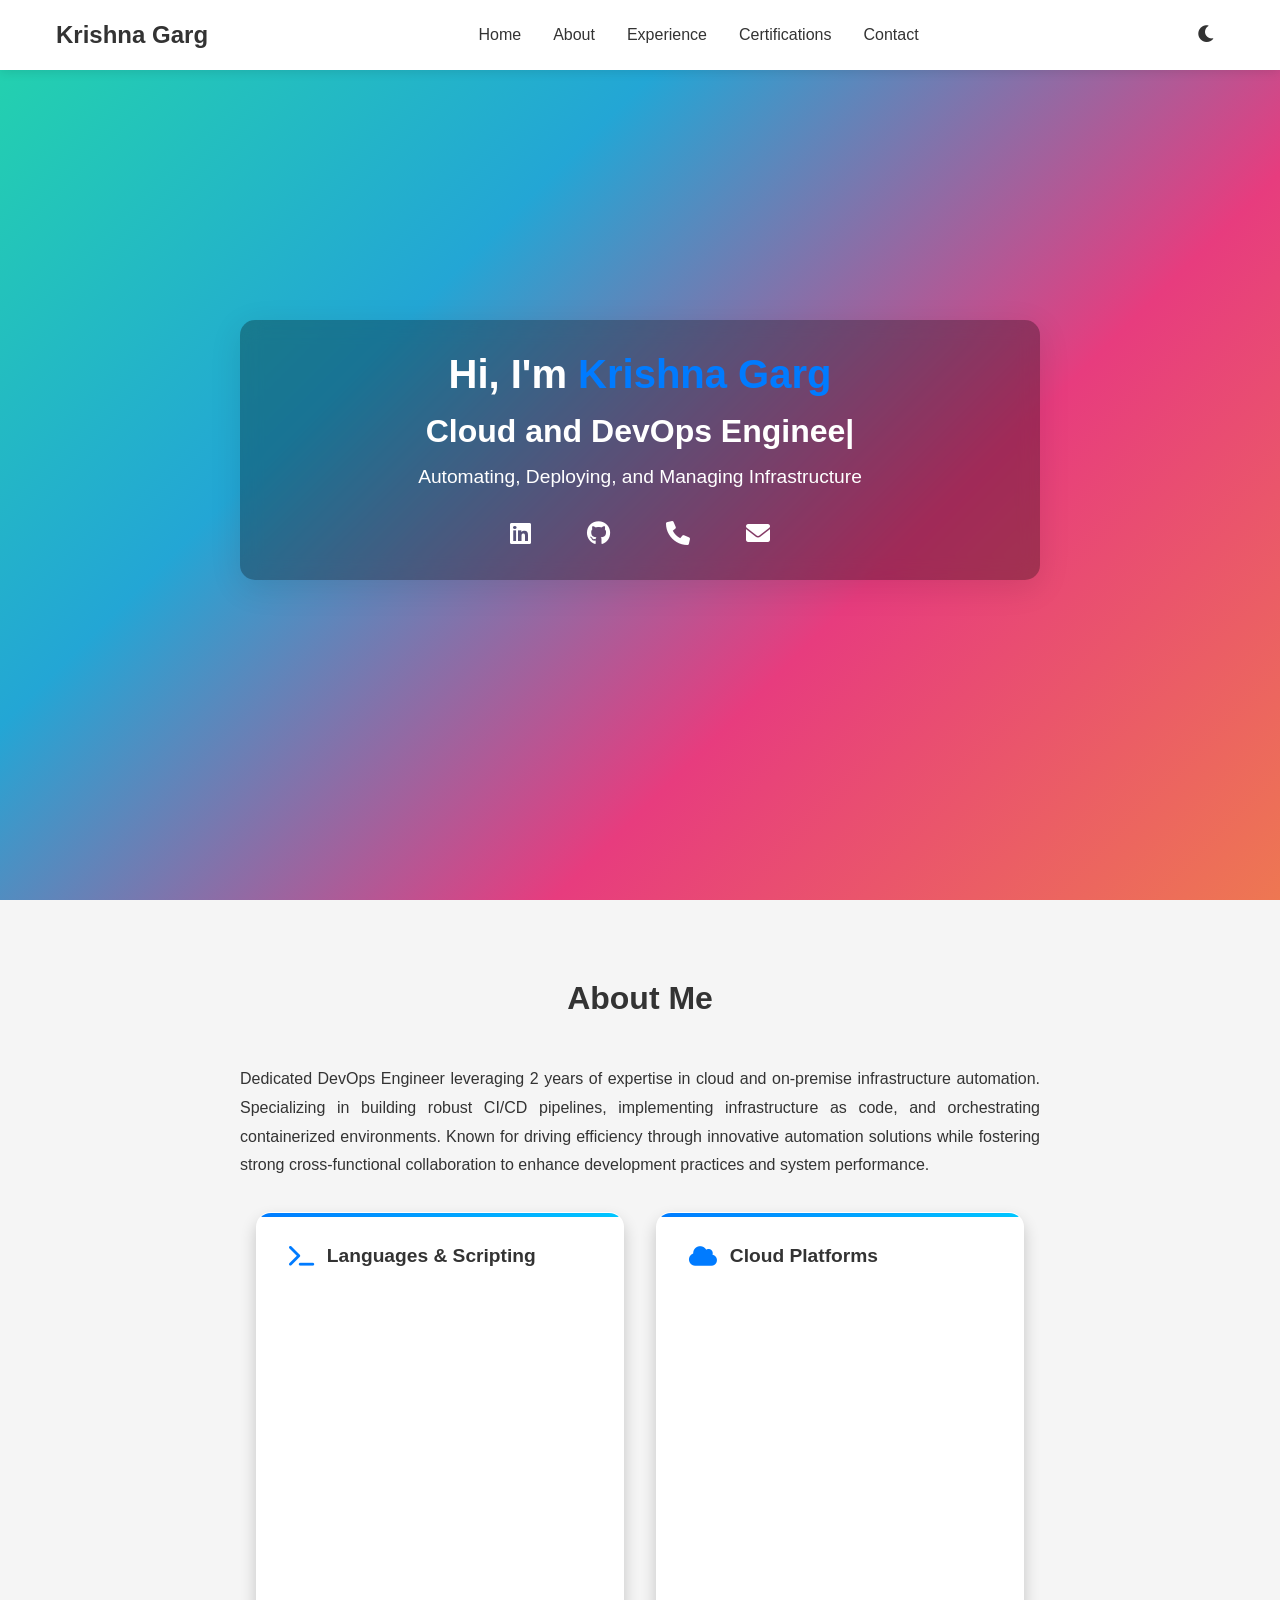
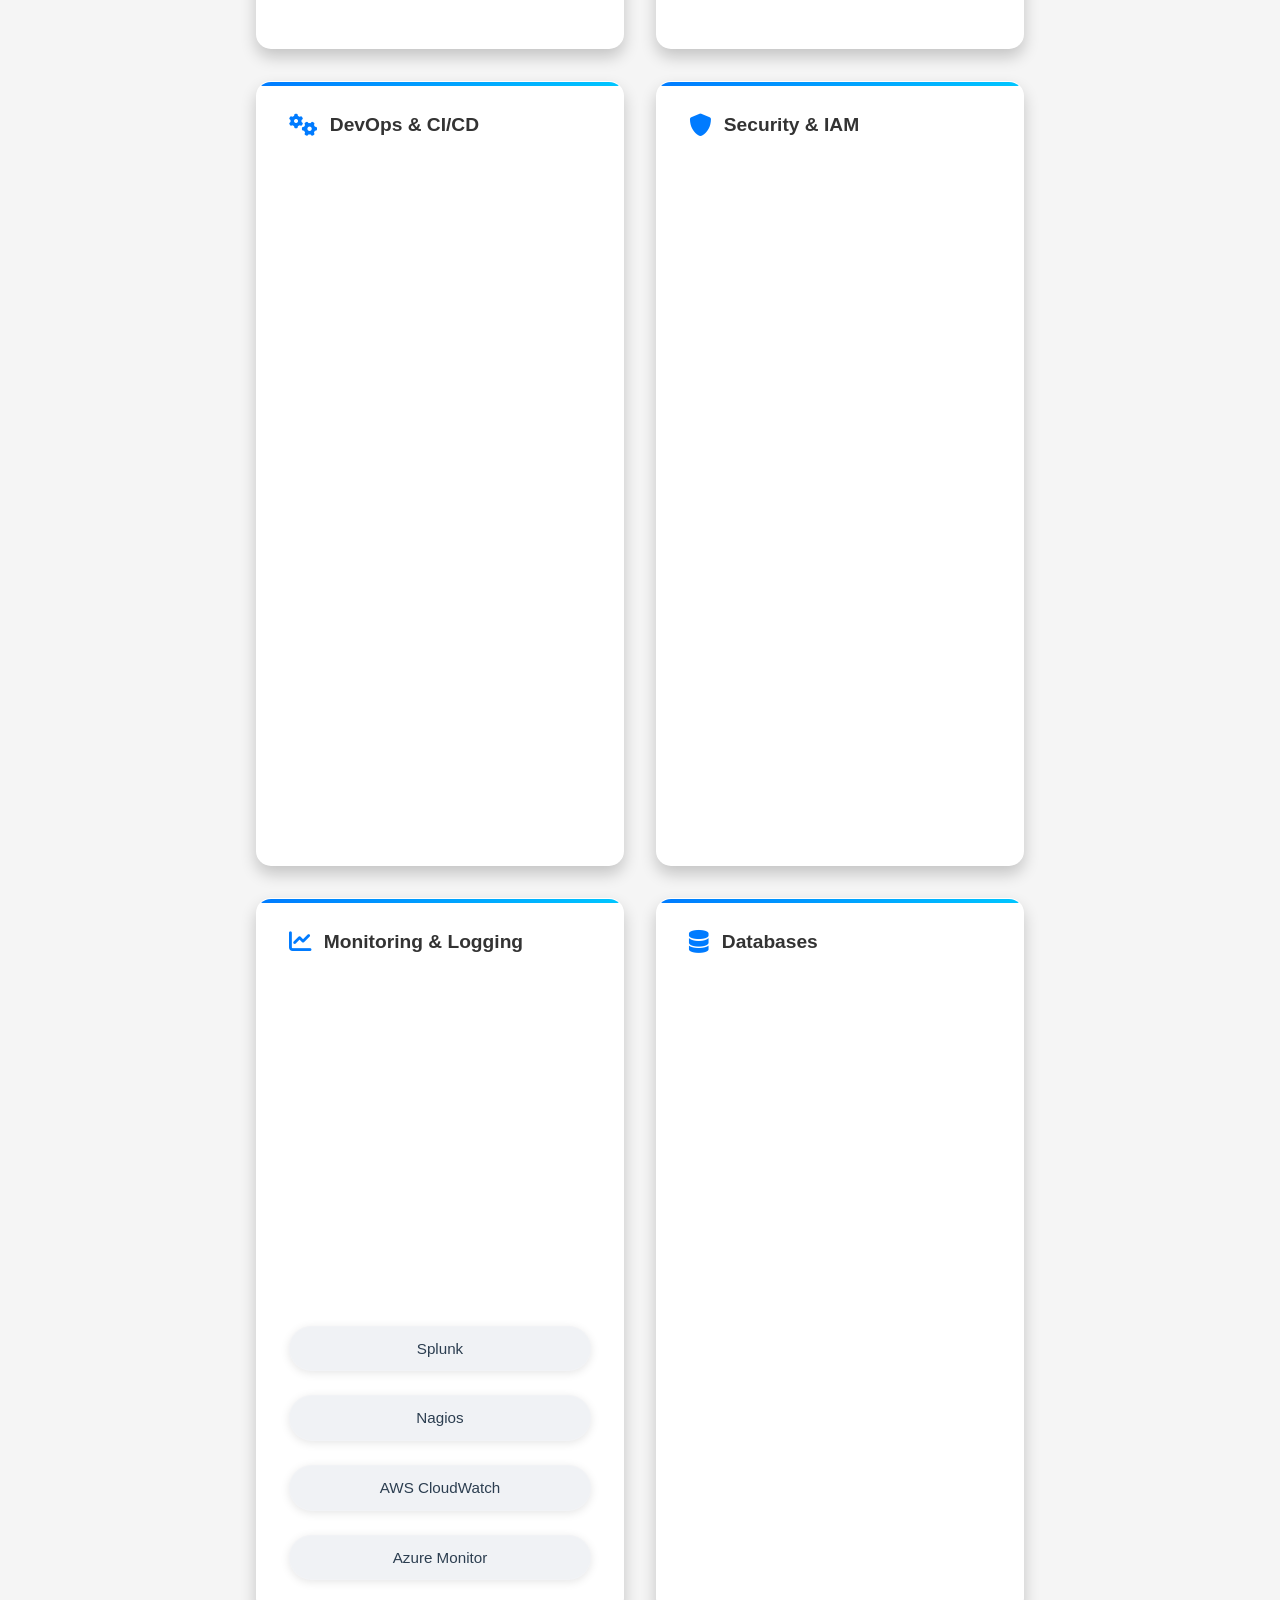
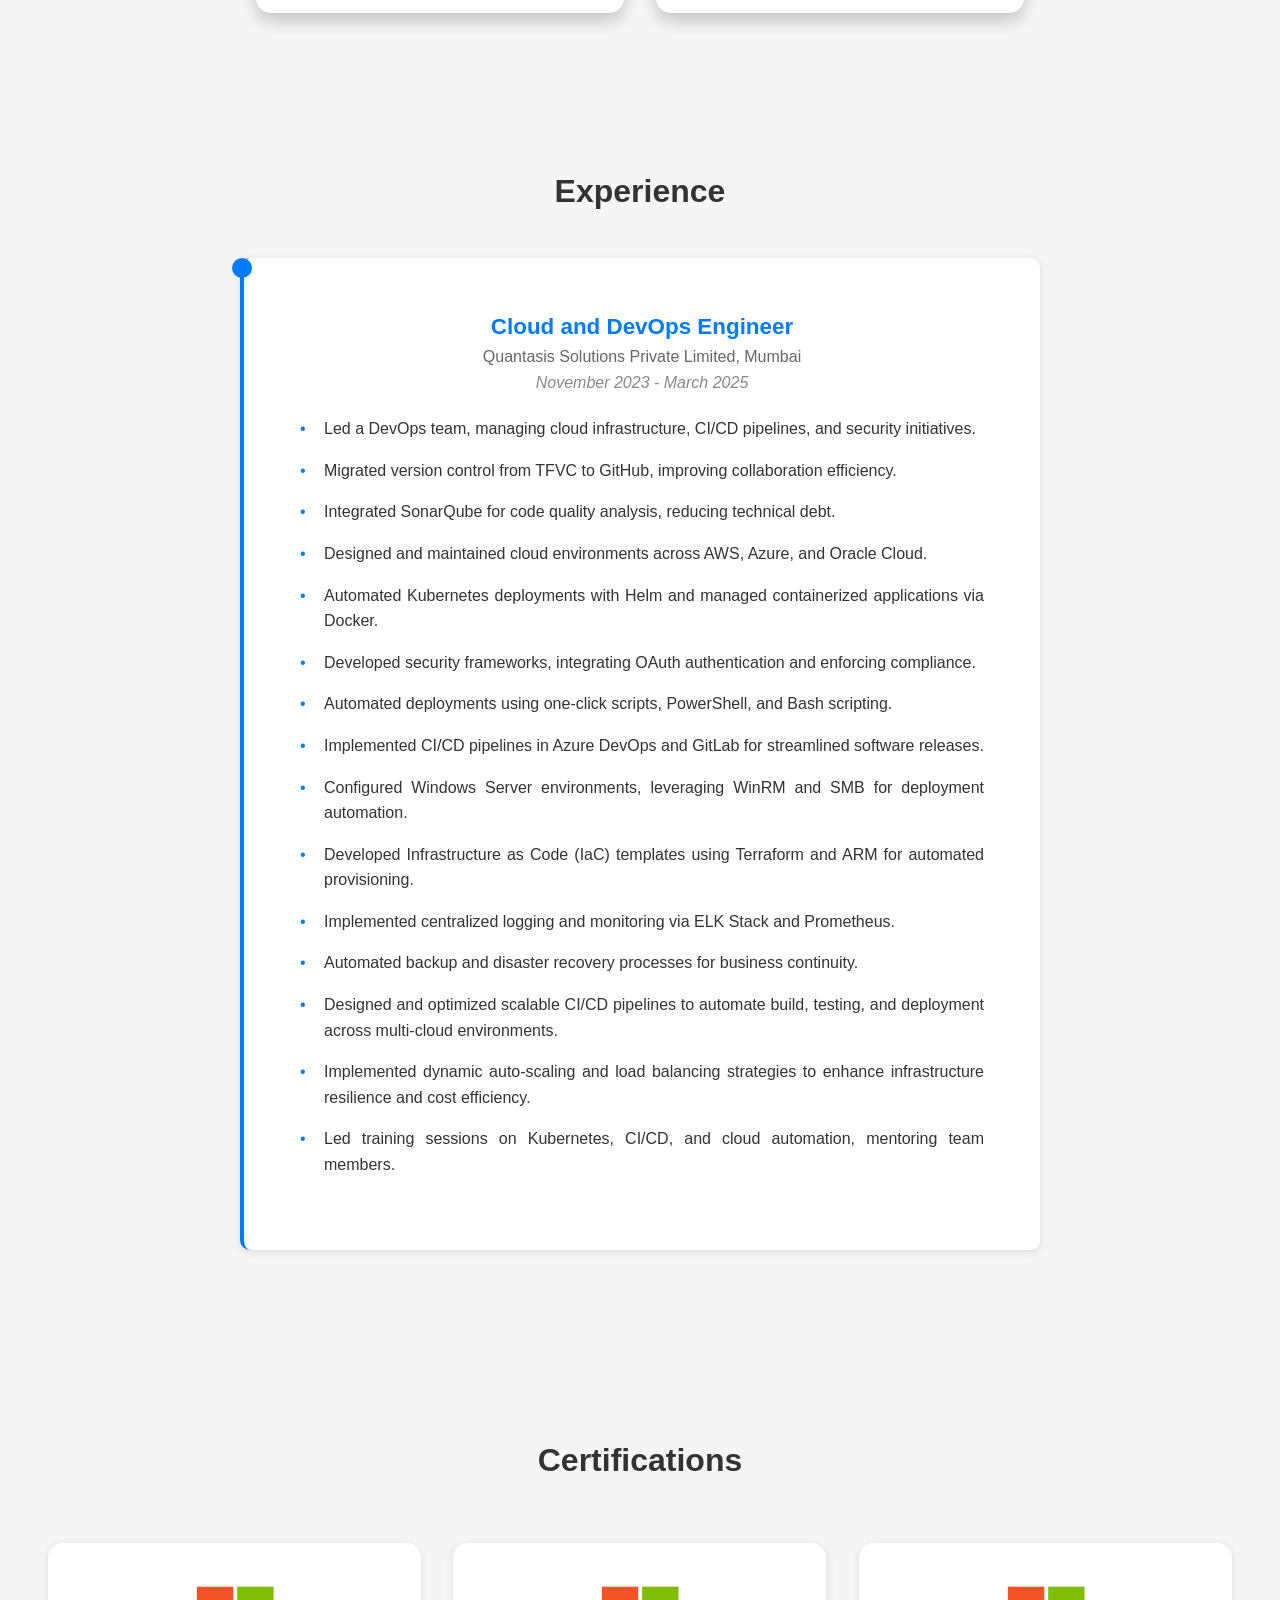
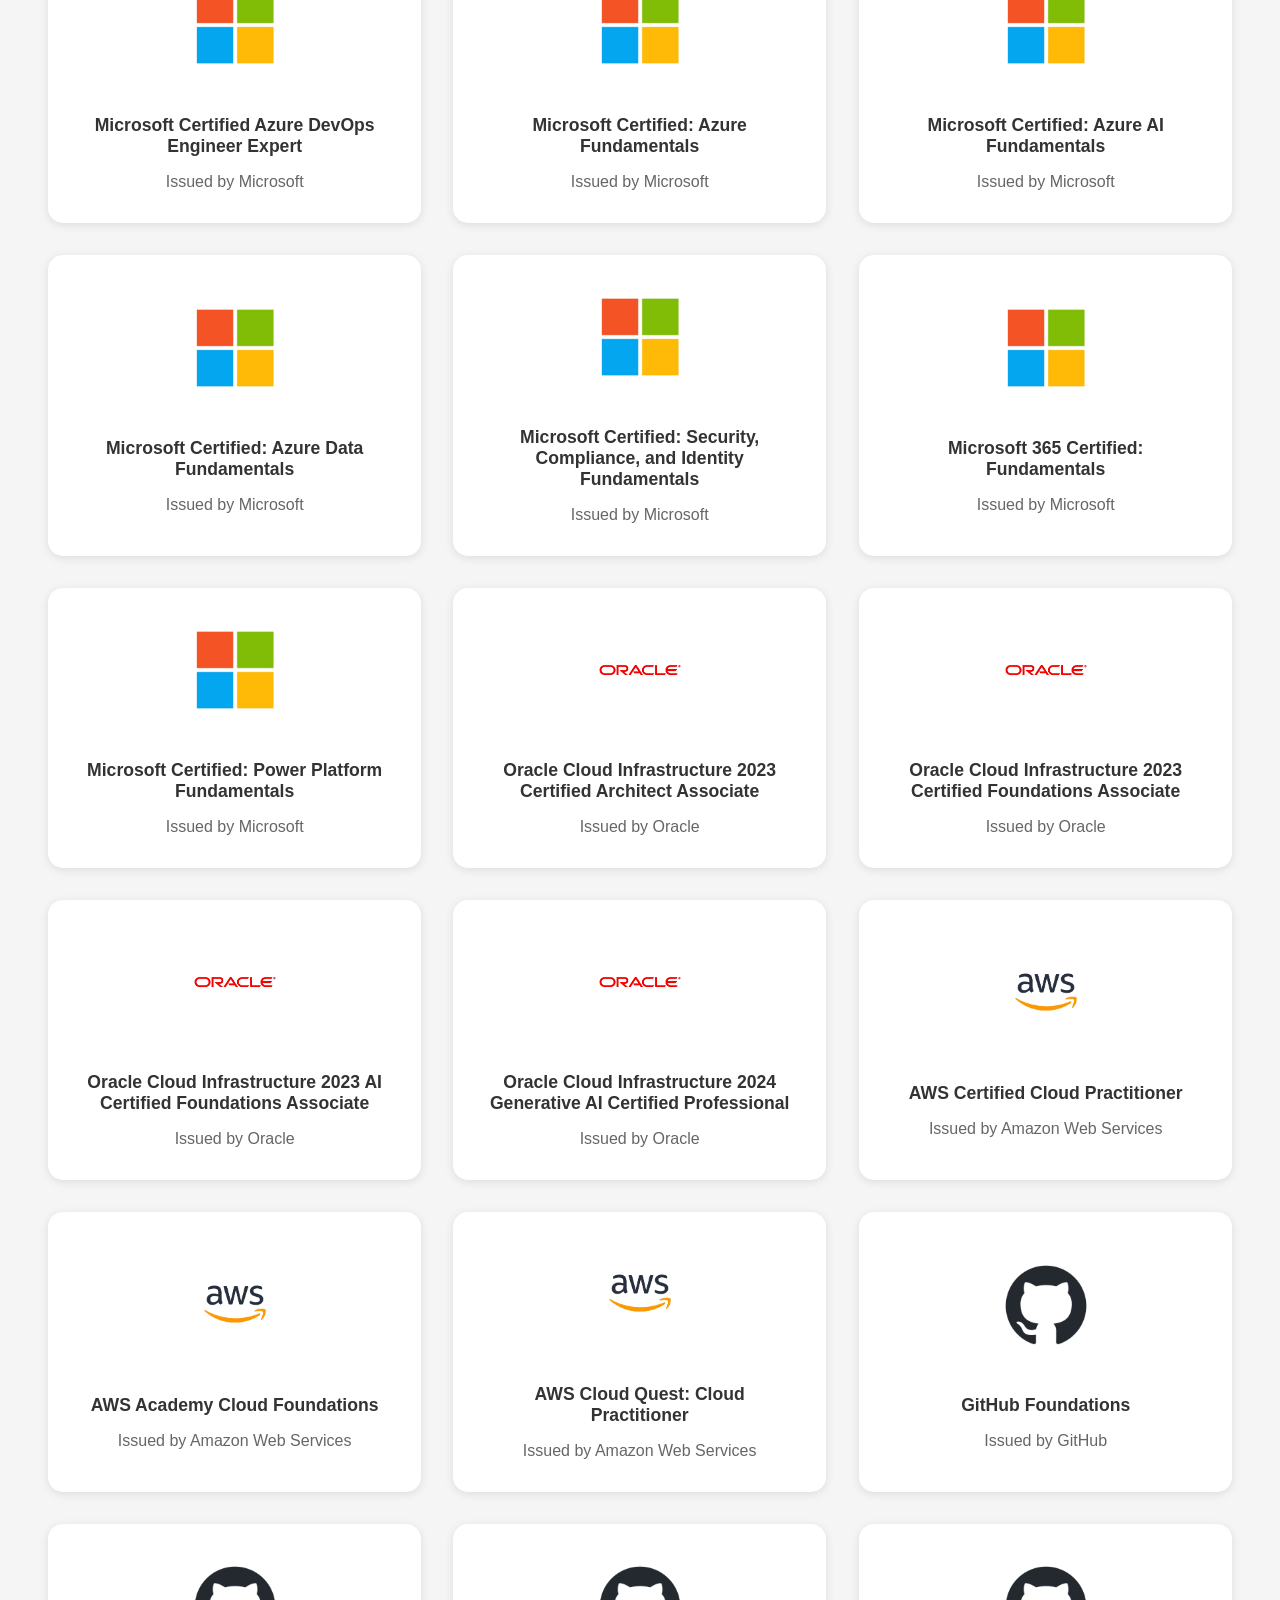
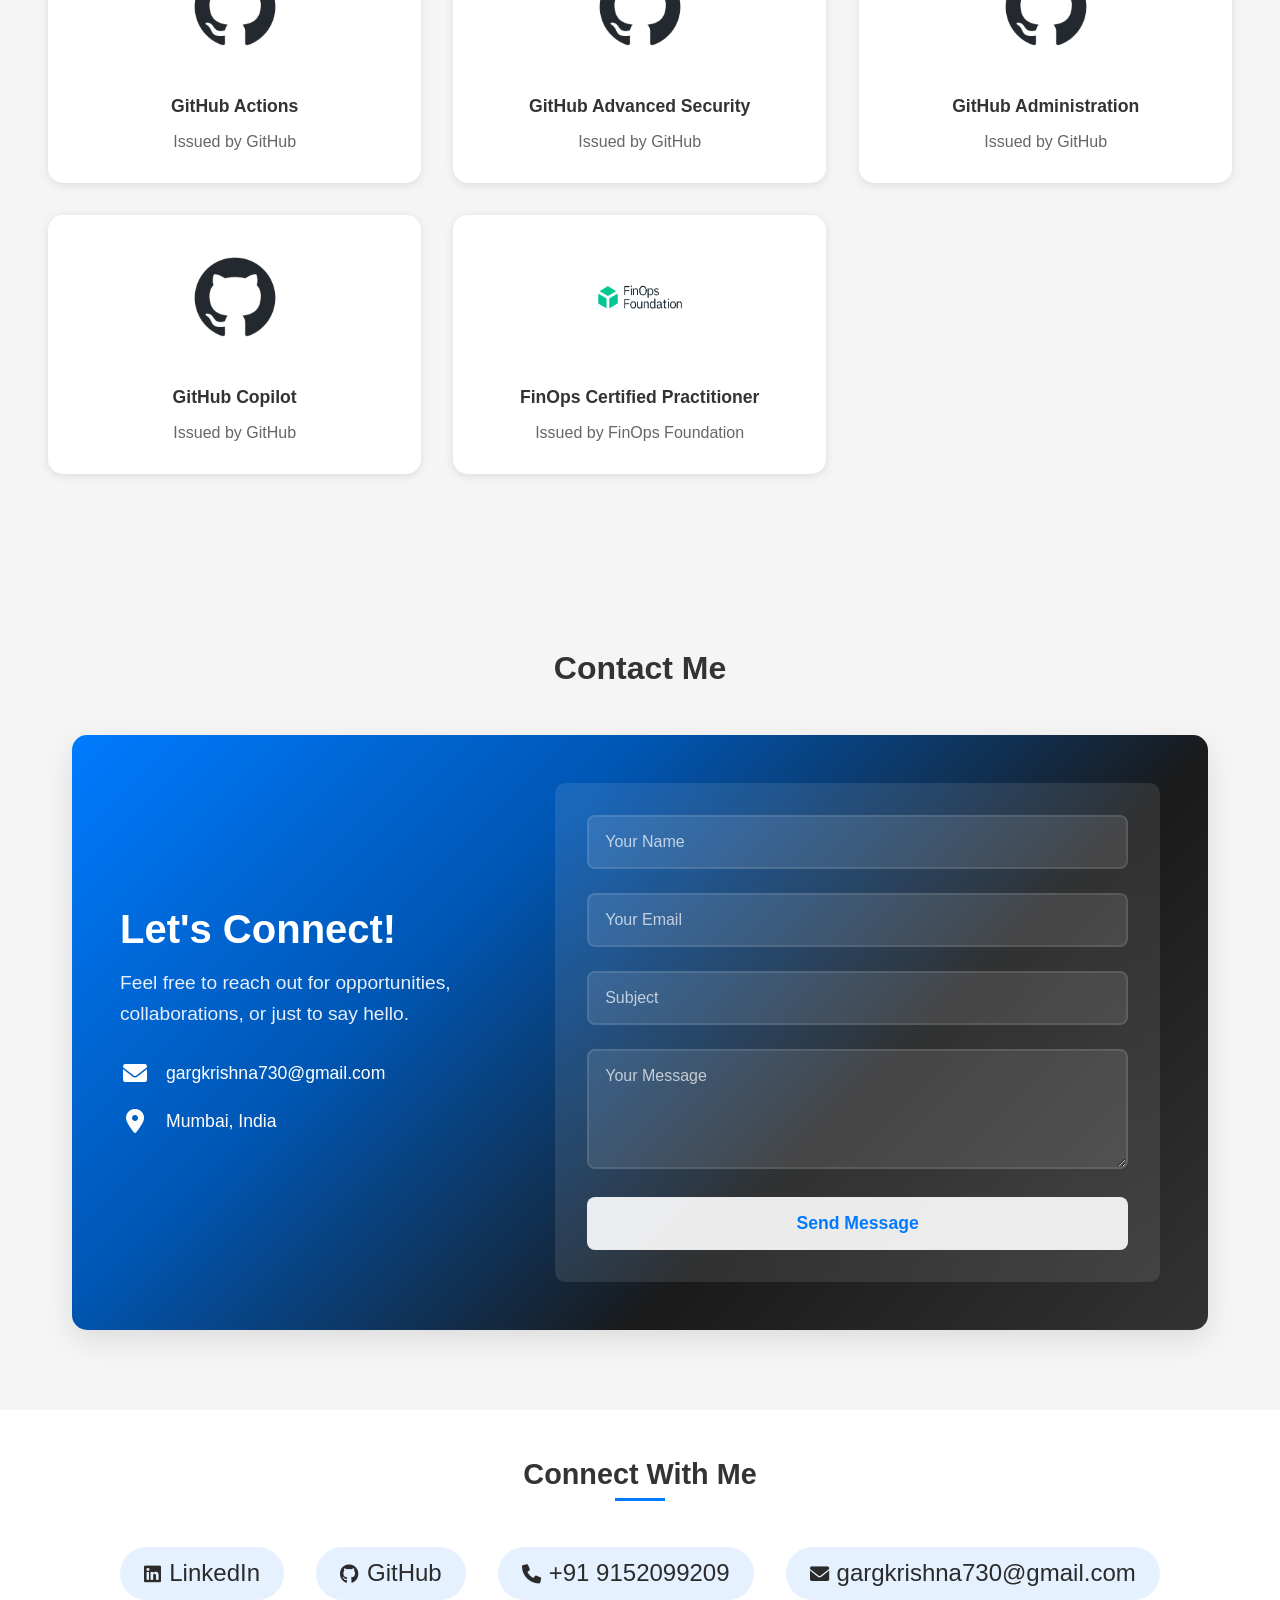
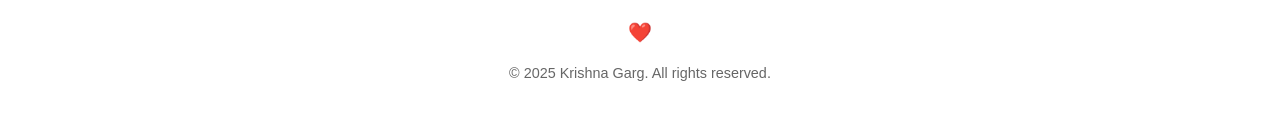
<file: index.html>
<!DOCTYPE html>
<html lang="en">
<head>
    <meta charset="UTF-8">
    <meta name="viewport" content="width=device-width, initial-scale=1.0">
    <title>Krishna Garg</title>
    
    <!-- PWA Meta Tags -->
    <meta name="theme-color" content="#007bff">
    <meta name="description" content="Krishna Garg's Professional Portfolio - Cloud and DevOps Engineer">
    <meta name="apple-mobile-web-app-capable" content="yes">
    <meta name="apple-mobile-web-app-status-bar-style" content="black-translucent">
    <meta name="apple-mobile-web-app-title" content="KG Portfolio">
    
    <!-- PWA Manifest -->
    <link rel="manifest" href="/manifest.json">
    
    <!-- Favicon -->
    <link rel="apple-touch-icon" sizes="180x180" href="./favicon/apple-touch-icon.png">
    <link rel="icon" type="image/png" sizes="32x32" href="./favicon/favicon-32x32.png">
    <link rel="icon" type="image/png" sizes="16x16" href="./favicon/favicon-16x16.png">
    <link rel="shortcut icon" type="image/x-icon" href="./favicon/favicon.ico">
    
    <link rel="stylesheet" href="styles.css">
    <link rel="stylesheet" href="https://cdnjs.cloudflare.com/ajax/libs/font-awesome/6.0.0/css/all.min.css">
</head>
<body>
    <div class="scroll-progress"></div>
    <!-- Navigation -->
    <nav>
        <div class="nav-content">
            <div class="logo">
                <a href="#">Krishna Garg</a>
            </div>
            <ul class="nav-links">
                <li><a href="#home">Home</a></li>
                <li><a href="#about">About</a></li>
                <li><a href="#experience">Experience</a></li>
                <li><a href="#certifications">Certifications</a></li>
                <li><a href="#contact">Contact</a></li>
            </ul>
            <div class="menu-btn">
                <i class="fas fa-bars"></i>
            </div>
            <div class="theme-switch">
                <i class="fas fa-moon"></i>
            </div>
        </div>
    </nav>

    <!-- Home Section -->
    <section id="home">
        <div class="particles-container"></div>
        <div class="home-content">
            <h1>Hi, I'm <span class="name">Krishna Garg</span></h1>
            <h2>Cloud and DevOps Engineer</h2>
            <p>Automating, Deploying, and Managing Infrastructure</p>
            <div class="social-links">
                <a href="https://linkedin.com/in/garg-krishna" target="_blank"><i class="fab fa-linkedin"></i></a>
                <a href="https://github.com/gargkrishna730" target="_blank"><i class="fab fa-github"></i></a>
                <a href="tel:+919152099209"><i class="fas fa-phone"></i></a>
                <a href="mailto:gargkrishna730@gmail.com"><i class="fas fa-envelope"></i></a>
            </div>
        </div>
    </section>

    <!-- About Section -->
    <section id="about">
        <h2 class="section-title">About Me</h2>
        <div class="about-content">
            <div class="about-text">
                <p class="text-justify">Dedicated DevOps Engineer leveraging 2 years of expertise in cloud and on-premise infrastructure automation. Specializing in building robust CI/CD pipelines, implementing infrastructure as code, and orchestrating containerized environments. Known for driving efficiency through innovative automation solutions while fostering strong cross-functional collaboration to enhance development practices and system performance.</p>
                <div class="skills">
                    <div class="skills-categories">
                        <div class="skill-category">
                            <h4><i class="fas fa-terminal"></i> Languages & Scripting</h4>
                            <ul class="skills-list">
                                <li>Bash</li>
                                <li>Python</li>
                                <li>Shell Scripting</li>
                                <li>YAML</li>
                            </ul>
                        </div>
                        <div class="skill-category">
                            <h4><i class="fas fa-cloud"></i> Cloud Platforms</h4>
                            <ul class="skills-list">
                                <li>AWS</li>
                                <li>Azure</li>
                                <li>GCP</li>
                                <li>Oracle Cloud</li>
                                <li>IBM Cloud</li>
                            </ul>
                        </div>
                        <div class="skill-category">
                            <h4><i class="fas fa-cogs"></i> DevOps & CI/CD</h4>
                            <ul class="skills-list">
                                <li>Jenkins</li>
                                <li>GitHub Actions</li>
                                <li>GitLab CI/CD</li>
                                <li>ArgoCD</li>
                                <li>Docker</li>
                                <li>Kubernetes</li>
                                <li>Ansible</li>
                                <li>Terraform</li>
                                <li>Helm</li>
                                <li>Packer</li>
                            </ul>
                        </div>
                        <div class="skill-category">
                            <h4><i class="fas fa-shield-alt"></i> Security & IAM</h4>
                            <ul class="skills-list">
                                <li>OpenAM</li>
                                <li>Microsoft Entra ID</li>
                                <li>OAuth</li>
                                <li>SAML</li>
                                <li>Keycloak</li>
                                <li>HashiCorp Vault</li>
                                <li>AWS IAM</li>
                            </ul>
                        </div>
                        <div class="skill-category">
                            <h4><i class="fas fa-chart-line"></i> Monitoring & Logging</h4>
                            <ul class="skills-list">
                                <li>Prometheus</li>
                                <li>Grafana</li>
                                <li>ELK Stack</li>
                                <li>New Relic</li>
                                <li>Datadog</li>
                                <li>Splunk</li>
                                <li>Nagios</li>
                                <li>AWS CloudWatch</li>
                                <li>Azure Monitor</li>
                            </ul>
                        </div>
                        <div class="skill-category">
                            <h4><i class="fas fa-database"></i> Databases</h4>
                            <ul class="skills-list">
                                <li>MySQL</li>
                                <li>PostgreSQL</li>
                                <li>Microsoft SQL Server</li>
                                <li>Azure SQL</li>
                                <li>MongoDB</li>
                            </ul>
                        </div>
                    </div>
                </div>
            </div>
        </div>
    </section>

    <!-- Experience Section -->
    <section id="experience">
        <h2 class="section-title">Experience</h2>
        <div class="timeline">
            <div class="timeline-item">
                <div class="timeline-content">
                    <h3 class="text-center">Cloud and DevOps Engineer</h3>
                    <h4 class="text-center">Quantasis Solutions Private Limited, Mumbai</h4>
                    <p class="date text-center">November 2023 - March 2025</p>
                    <ul class="experience-list">
                        <li>Led a DevOps team, managing cloud infrastructure, CI/CD pipelines, and security initiatives.</li>
                        <li>Migrated version control from TFVC to GitHub, improving collaboration efficiency.</li>
                        <li>Integrated SonarQube for code quality analysis, reducing technical debt.</li>
                        <li>Designed and maintained cloud environments across AWS, Azure, and Oracle Cloud.</li>
                        <li>Automated Kubernetes deployments with Helm and managed containerized applications via Docker.</li>
                        <li>Developed security frameworks, integrating OAuth authentication and enforcing compliance.</li>
                        <li>Automated deployments using one-click scripts, PowerShell, and Bash scripting.</li>
                        <li>Implemented CI/CD pipelines in Azure DevOps and GitLab for streamlined software releases.</li>
                        <li>Configured Windows Server environments, leveraging WinRM and SMB for deployment automation.</li>
                        <li>Developed Infrastructure as Code (IaC) templates using Terraform and ARM for automated provisioning.</li>
                        <li>Implemented centralized logging and monitoring via ELK Stack and Prometheus.</li>
                        <li>Automated backup and disaster recovery processes for business continuity.</li>
                        <li>Designed and optimized scalable CI/CD pipelines to automate build, testing, and deployment across multi-cloud environments.</li>
                        <li>Implemented dynamic auto-scaling and load balancing strategies to enhance infrastructure resilience and cost efficiency.</li>
                        <li>Led training sessions on Kubernetes, CI/CD, and cloud automation, mentoring team members.</li>
                    </ul>
                </div>
            </div>
        </div>
    </section>

    <!-- Certifications Section -->
    <section id="certifications">
        <h2 class="section-title">Certifications</h2>
        <div class="cert-container">
            <!-- Microsoft Certifications -->
            <a href="https://drive.google.com/file/d/1NptO0GB09qyLZYh_hKoOWxf6fplnNYNj/view?usp=sharing" target="_blank" class="cert-item">
                <img src="./images/microsoft-logo.png" alt="Microsoft Logo" class="cert-logo">
                <h3>Microsoft Certified Azure DevOps Engineer Expert</h3>
                <p>Issued by Microsoft</p>
            </a>
            <a href="https://www.credly.com/badges/77a09763-b0c9-40aa-be24-e893d8cc68aa/public_url" target="_blank" class="cert-item">
                <img src="./images/microsoft-logo.png" alt="Microsoft Logo" class="cert-logo">
                <h3>Microsoft Certified: Azure Fundamentals</h3>
                <p>Issued by Microsoft</p>
            </a>
            <a href="https://www.credly.com/badges/caaff7e7-5046-4904-a303-232dc2d4a19f/public_url" target="_blank" class="cert-item">
                <img src="./images/microsoft-logo.png" alt="Microsoft Logo" class="cert-logo">
                <h3>Microsoft Certified: Azure AI Fundamentals</h3>
                <p>Issued by Microsoft</p>
            </a>
            <a href="https://www.credly.com/badges/be298883-9ad0-4e0f-b269-a9f54c9c3e36/public_url" target="_blank" class="cert-item">
                <img src="./images/microsoft-logo.png" alt="Microsoft Logo" class="cert-logo">
                <h3>Microsoft Certified: Azure Data Fundamentals</h3>
                <p>Issued by Microsoft</p>
            </a>
            <a href="https://www.credly.com/badges/85f77256-5e71-4823-86b1-52a05abaa6aa/public_url" target="_blank" class="cert-item">
                <img src="./images/microsoft-logo.png" alt="Microsoft Logo" class="cert-logo">
                <h3>Microsoft Certified: Security, Compliance, and Identity Fundamentals</h3>
                <p>Issued by Microsoft</p>
            </a>
            <a href="https://www.credly.com/badges/6822f07f-a56e-4c41-accb-53318468a6d2/public_url" target="_blank" class="cert-item">
                <img src="./images/microsoft-logo.png" alt="Microsoft Logo" class="cert-logo">
                <h3>Microsoft 365 Certified: Fundamentals</h3>
                <p>Issued by Microsoft</p>
            </a>
            <a href="https://learn.microsoft.com/api/credentials/share/en-us/KrishnaGarg-3969/7DA53710687A965D?sharingId=4748350FB407C6F5" target="_blank" class="cert-item">
                <img src="./images/microsoft-logo.png" alt="Microsoft Logo" class="cert-logo">
                <h3>Microsoft Certified: Power Platform Fundamentals</h3>
                <p>Issued by Microsoft</p>
            </a>

            <!-- Oracle Certifications -->
            <a href="https://catalog-education.oracle.com/ords/certview/sharebadge?id=64135B3984A7307D8586A3094D31B0E7AAA00054790B3A39A479245489781888" target="_blank" class="cert-item">
                <img src="./images/oracle-logo.png" alt="Oracle Logo" class="cert-logo">
                <h3>Oracle Cloud Infrastructure 2023 Certified Architect Associate</h3>
                <p>Issued by Oracle</p>
            </a>
            <a href="hhttps://catalog-education.oracle.com/ords/certview/sharebadge?id=AF6B06DE6E701CF33187C1D41175995D91FB3B925B7D7A7716AA8984DF4DB11A" target="_blank" class="cert-item">
                <img src="./images/oracle-logo.png" alt="Oracle Logo" class="cert-logo">
                <h3>Oracle Cloud Infrastructure 2023 Certified Foundations Associate</h3>
                <p>Issued by Oracle</p>
            </a>
            <a href="https://catalog-education.oracle.com/ords/certview/sharebadge?id=44D43A8986CFE07D5258C830AC1A25105C4EE41C20478E701E663D3F2AF7386F7" target="_blank" class="cert-item">
                <img src="./images/oracle-logo.png" alt="Oracle Logo" class="cert-logo">
                <h3>Oracle Cloud Infrastructure 2023 AI Certified Foundations Associate</h3>
                <p>Issued by Oracle</p>
            </a>
            <a href="https://catalog-education.oracle.com/ords/certview/sharebadge?id=64135B3984A7307D8586A3094D31B0E7671990878998E537F6ED24957E8386F7" target="_blank" class="cert-item">
                <img src="./images/oracle-logo.png" alt="Oracle Logo" class="cert-logo">
                <h3>Oracle Cloud Infrastructure 2024 Generative AI Certified Professional</h3>
                <p>Issued by Oracle</p>
            </a>

            <!-- AWS Certifications -->
            <a href="https://www.credly.com/badges/096d8c4e-bb64-4f73-a80b-c9ae162f3c6c/public_url" target="_blank" class="cert-item">
                <img src="./images/aws-logo.png" alt="AWS Logo" class="cert-logo">
                <h3>AWS Certified Cloud Practitioner</h3>
                <p>Issued by Amazon Web Services</p>
            </a>
            <a href="https://www.credly.com/badges/8b91273c-3a26-4505-b77b-71aa980fd67c/public_url" target="_blank" class="cert-item">
                <img src="./images/aws-logo.png" alt="AWS Logo" class="cert-logo">
                <h3>AWS Academy Cloud Foundations</h3>
                <p>Issued by Amazon Web Services</p>
            </a>
            <a href="https://www.credly.com/badges/bf63a349-8ca6-44eb-bd2a-3c6334864e8a/public_url" target="_blank" class="cert-item">
                <img src="./images/aws-logo.png" alt="AWS Logo" class="cert-logo">
                <h3>AWS Cloud Quest: Cloud Practitioner</h3>
                <p>Issued by Amazon Web Services</p>
            </a>

            <!-- GitHub Certifications -->
            <a href="https://www.credly.com/badges/a3770298-fdc1-4658-af0e-76322027ee7e/public_url" target="_blank" class="cert-item">
                <img src="./images/github-logo.png" alt="GitHub Logo" class="cert-logo">
                <h3>GitHub Foundations</h3>
                <p>Issued by GitHub</p>
            </a>
            <a href="https://www.credly.com/badges/eb55ed3e-ce23-4b08-8880-0e378a79d1ad/public_url" target="_blank" class="cert-item">
                <img src="./images/github-logo.png" alt="GitHub Logo" class="cert-logo">
                <h3>GitHub Actions</h3>
                <p>Issued by GitHub</p>
            </a>
            <a href="https://www.credly.com/badges/c8a07594-e579-4fe0-9761-aa0c34c0a298/public_url" target="_blank" class="cert-item">
                <img src="./images/github-logo.png" alt="GitHub Logo" class="cert-logo">
                <h3>GitHub Advanced Security</h3>
                <p>Issued by GitHub</p>
            </a>
            <a href="https://www.credly.com/badges/0e69fcc5-59eb-406f-96a9-2c9e663ce104/public_url" target="_blank" class="cert-item">
                <img src="./images/github-logo.png" alt="GitHub Logo" class="cert-logo">
                <h3>GitHub Administration</h3>
                <p>Issued by GitHub</p>
            </a>
            <a href="https://www.credly.com/badges/5965937e-188b-4929-8658-6fb6f6daabb7/public_url" target="_blank" class="cert-item">
                <img src="./images/github-logo.png" alt="GitHub Logo" class="cert-logo">
                <h3>GitHub Copilot</h3>
                <p>Issued by GitHub</p>
            </a>

            <!-- FinOps Certification -->
            <a href="https://www.credly.com/badges/f1438f6b-9e35-4321-af5e-00a8997a03ed/public_url" target="_blank" class="cert-item">
                <img src="./images/finops-logo.png" alt="FinOps Logo" class="cert-logo">
                <h3>FinOps Certified Practitioner</h3>
                <p>Issued by FinOps Foundation</p>
            </a>
        </div>
    </section>

    <!-- Contact Section -->
    <section id="contact">
        <h2 class="section-title">Contact Me</h2>
        <div class="contact-container">
            <div class="contact-content">
                <div class="contact-info">
                    <h2>Let's Connect!</h2>
                    <p>Feel free to reach out for opportunities, collaborations, or just to say hello.</p>
                    <div class="contact-details">
                        <div class="contact-item">
                            <i class="fas fa-envelope"></i>
                            <a href="mailto:gargkrishna730@gmail.com">gargkrishna730@gmail.com</a>
                        </div>
                        <div class="contact-item">
                            <i class="fas fa-map-marker-alt"></i>
                            <a href="https://www.google.com/maps/place/Mumbai,+Maharashtra" target="_blank">Mumbai, India</a>
                        </div>
                    </div>
                </div>
                <form class="contact-form" action="thankyou.html" onsubmit="return handleSubmit(event)">
                    <div class="form-group">
                        <input type="text" name="name" placeholder="Your Name" required>
                    </div>
                    <div class="form-group">
                        <input type="email" name="email" placeholder="Your Email" required>
                    </div>
                    <div class="form-group">
                        <input type="text" name="subject" placeholder="Subject" required>
                    </div>
                    <div class="form-group">
                        <textarea name="message" placeholder="Your Message" required></textarea>
                    </div>
                    <button type="submit" class="submit-btn">Send Message</button>
                </form>
            </div>
        </div>
    </section>

    <footer>
        <div class="footer-content">
            <div class="footer-social">
                <h3>Connect With Me</h3>
                <div class="social-links">
                    <a href="https://linkedin.com/in/garg-krishna" target="_blank"><i class="fab fa-linkedin"></i> LinkedIn</a>
                    <a href="https://github.com/gargkrishna730" target="_blank"><i class="fab fa-github"></i> GitHub</a>
                    <a href="tel:+919152099209"><i class="fas fa-phone"></i> +91 9152099209</a>
                    <a href="mailto:gargkrishna730@gmail.com"><i class="fas fa-envelope"></i> gargkrishna730@gmail.com</a>
                </div>
            </div>
            <p class="copyright">&copy; 2025 Krishna Garg. All rights reserved.</p>
        </div>
    </footer>

    <script src="script.js"></script>
    <!-- 100% privacy-first analytics -->
    <script async src="https://scripts.simpleanalyticscdn.com/latest.js"></script>
</body>
</html>
</file>
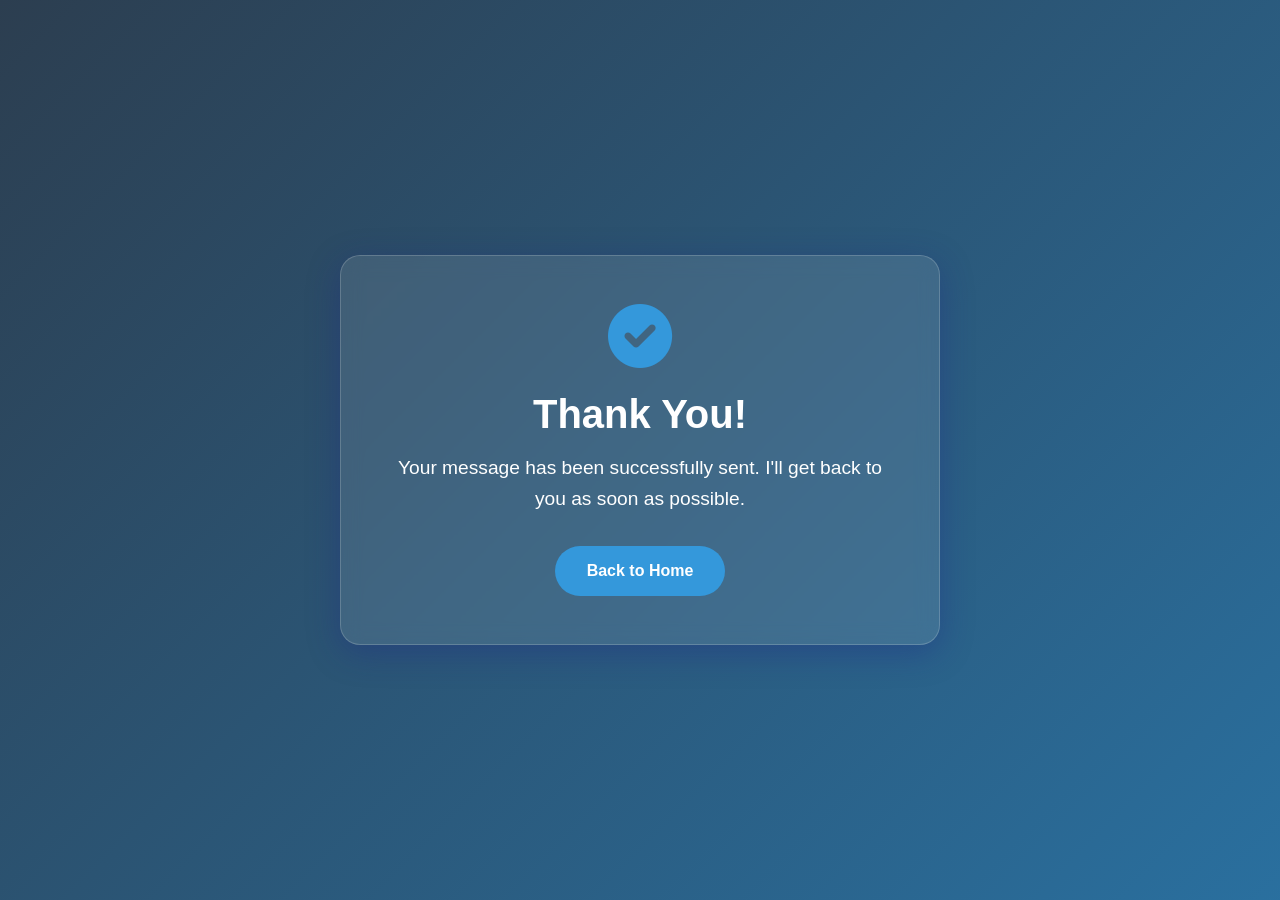
<file: thankyou.html>
<!DOCTYPE html>
<html lang="en">
<head>
    <meta charset="UTF-8">
    <meta name="viewport" content="width=device-width, initial-scale=1.0">
    <title>Thank You | Krishna Garg</title>
    <link rel="stylesheet" href="styles.css">
    <link rel="stylesheet" href="https://cdnjs.cloudflare.com/ajax/libs/font-awesome/6.0.0/css/all.min.css">
    <style>
        .thank-you-container {
            min-height: 100vh;
            display: flex;
            flex-direction: column;
            align-items: center;
            justify-content: center;
            text-align: center;
            padding: 2rem;
            background: var(--gradient-1);
            background-size: 400% 400%;
            animation: gradientBG 15s ease infinite;
        }

        .thank-you-content {
            background: rgba(255, 255, 255, 0.1);
            backdrop-filter: blur(10px);
            padding: 3rem;
            border-radius: 20px;
            box-shadow: 0 8px 32px 0 rgba(31, 38, 135, 0.37);
            border: 1px solid rgba(255, 255, 255, 0.18);
            max-width: 600px;
            width: 90%;
        }

        .thank-you-icon {
            font-size: 4rem;
            color: var(--accent-color);
            margin-bottom: 1.5rem;
        }

        .thank-you-title {
            font-size: 2.5rem;
            color: var(--text-primary);
            margin-bottom: 1rem;
        }

        .thank-you-message {
            font-size: 1.2rem;
            color: var(--text-primary);
            margin-bottom: 2rem;
            line-height: 1.6;
        }

        .back-home {
            display: inline-block;
            padding: 1rem 2rem;
            background: var(--accent-color);
            color: white;
            text-decoration: none;
            border-radius: 30px;
            font-weight: bold;
            transition: all 0.3s ease;
        }

        .back-home:hover {
            transform: translateY(-3px);
            box-shadow: 0 5px 15px rgba(0, 123, 255, 0.3);
        }

        @media screen and (max-width: 768px) {
            .thank-you-content {
                padding: 2rem;
            }

            .thank-you-icon {
                font-size: 3rem;
            }

            .thank-you-title {
                font-size: 2rem;
            }

            .thank-you-message {
                font-size: 1.1rem;
            }
        }
    </style>
</head>
<body>
    <div class="thank-you-container">
        <div class="thank-you-content">
            <i class="fas fa-check-circle thank-you-icon"></i>
            <h1 class="thank-you-title">Thank You!</h1>
            <p class="thank-you-message">Your message has been successfully sent. I'll get back to you as soon as possible.</p>
            <a href="index.html" class="back-home">Back to Home</a>
        </div>
    </div>
    <script>
        // Check if dark theme is active and apply it
        const currentTheme = localStorage.getItem('theme') || 'dark';
        document.documentElement.setAttribute('data-theme', currentTheme);
    </script>
</body>
</html>
</file>
<file: styles.css>
/* General Styles */
* {
    margin: 0;
    padding: 0;
    box-sizing: border-box;
    font-family: 'Arial', sans-serif;
    transition: background-color 0.3s ease, color 0.3s ease;
}

html {
    scroll-behavior: smooth;
}

body {
    background-color: var(--bg-primary);
    color: var(--text-primary);
    transition: var(--transition);
}

/* Navigation */
nav {
    position: fixed;
    width: 100%;
    background: var(--bg-secondary);
    box-shadow: 0 2px 10px rgba(0, 0, 0, 0.1);
    z-index: 999;
}

.nav-content {
    max-width: 1200px;
    margin: auto;
    padding: 1rem;
    display: flex;
    align-items: center;
    justify-content: space-between;
}

.logo a {
    font-size: 1.5rem;
    text-decoration: none;
    color: var(--text-primary);
    font-weight: bold;
}

.nav-links {
    display: flex;
    list-style: none;
}

.nav-links li a {
    text-decoration: none;
    color: var(--text-primary);
    padding: 0.5rem 1rem;
    transition: color 0.3s;
}

.nav-links li a:hover {
    color: #007bff;
}

.menu-btn {
    display: none;
    cursor: pointer;
    font-size: 1.5rem;
    margin-left: auto;
    margin-right: 1rem;
    color: var(--text-primary);
}

/* Home Section */
#home {
    min-height: 100vh;
    display: flex;
    align-items: center;
    justify-content: center;
    padding: 0 1rem;
    background: var(--gradient-1);
    background-size: 400% 400%;
    animation: gradientBG 15s ease infinite;
}

.home-content {
    text-align: center;
    padding: 2rem;
    border-radius: 20px;
    background: rgba(255, 255, 255, 0.1);
    backdrop-filter: blur(10px);
    max-width: 800px;
    width: 100%;
}

.home-content h1 {
    font-size: 2.5rem;
    margin-bottom: 1rem;
    color: #ffffff;
}

.home-content .name {
    color: var(--accent-color);
    font-weight: 700;
}

.home-content h2 {
    font-size: 2rem;
    margin-bottom: 1rem;
    color: #ffffff;
}

.home-content p {
    font-size: 1.2rem;
    margin-bottom: 2rem;
    color: #ffffff;
}

/* Dark theme specific styles for home section */
[data-theme="dark"] .home-content {
    background: rgba(0, 0, 0, 0.3);
}

[data-theme="dark"] .home-content h1,
[data-theme="dark"] .home-content h2,
[data-theme="dark"] .home-content p {
    color: #ffffff;
    text-shadow: 2px 2px 4px rgba(0, 0, 0, 0.3);
}

[data-theme="dark"] .home-content .name {
    color: #3498db;
    text-shadow: 2px 2px 4px rgba(0, 0, 0, 0.3);
}

[data-theme="dark"] #home .social-links a {
    color: #ffffff;
    background: rgba(255, 255, 255, 0.1);
    padding: 0.8rem;
    border-radius: 50%;
    transition: all 0.3s ease;
}

[data-theme="dark"] #home .social-links a:hover {
    color: #ffffff;
    background: var(--accent-color);
    transform: translateY(-3px);
}

/* Social links styling */
.social-links {
    display: flex;
    justify-content: center;
    gap: 1.5rem;
    margin-top: 2rem;
}

.social-links a {
    font-size: 1.5rem;
    color: #ffffff;
    transition: all 0.3s ease;
    padding: 0.8rem;
    border-radius: 50%;
    background: rgba(255, 255, 255, 0.1);
}

.social-links a:hover {
    color: #ffffff;
    background: var(--accent-color);
    transform: translateY(-3px);
}

/* Responsive adjustments */
@media screen and (max-width: 768px) {
    .home-content h1 {
        font-size: 2rem;
    }
    
    .home-content h2 {
        font-size: 1.5rem;
    }
    
    .home-content p {
        font-size: 1rem;
    }
}

/* Section Styles */
section {
    padding: 5rem 2rem;
}

.section-title {
    text-align: center;
    font-size: 2rem;
    margin-bottom: 3rem;
    color: #333;
}

/* About Section */
.about-content {
    max-width: 800px;
    margin: auto;
}

.about-text p {
    text-align: justify;
    line-height: 1.8;
    margin-bottom: 2rem;
}

.skills ul {
    list-style: none;
    display: grid;
    grid-template-columns: repeat(auto-fit, minmax(250px, 1fr));
    gap: 1.5rem;
    margin-top: 1.5rem;
}

.skills li {
    background: var(--card-bg);
    padding: 1rem;
    border-radius: 5px;
    box-shadow: 0 2px 10px var(--card-shadow);
    text-align: center;
    line-height: 1.4;
    position: relative;
    overflow: hidden;
    transition: all 0.3s ease;
    color: var(--text-primary);
}

.skills li:before {
    content: '';
    position: absolute;
    top: 0;
    left: -100%;
    width: 100%;
    height: 100%;
    background: linear-gradient(
        120deg,
        transparent,
        rgba(255, 255, 255, 0.6),
        transparent
    );
    transition: 0.5s;
}

.skills li:hover:before {
    left: 100%;
}

.skills li:hover {
    transform: translateY(-5px) scale(1.05);
    background: linear-gradient(135deg, #f5f7fa 0%, #c3cfe2 100%);
}

/* Experience Section */
.timeline {
    max-width: 800px;
    margin: auto;
}

.timeline-item {
    background: var(--card-bg);
    padding: 2rem;
    border-radius: 10px;
    margin-bottom: 2rem;
    box-shadow: 0 2px 10px var(--card-shadow);
    border-left: 4px solid #007bff;
    position: relative;
}

.timeline-item:before {
    content: '';
    position: absolute;
    left: -12px;
    top: 0;
    width: 20px;
    height: 20px;
    border-radius: 50%;
    background: #007bff;
    animation: pulse 2s infinite;
}

.timeline-content {
    padding: 1.5rem;
}

.timeline-content h3 {
    color: var(--accent-color);
    margin-bottom: 0.5rem;
    font-size: 1.4rem;
}

.timeline-content h4 {
    color: var(--text-secondary);
    margin-bottom: 0.5rem;
    font-weight: normal;
}

.timeline-content .date {
    color: #888;
    margin-bottom: 1.5rem;
    font-style: italic;
}

.timeline-content ul {
    list-style: none;
    padding-left: 0;
}

.timeline-content li {
    margin-bottom: 1rem;
    padding-left: 1.5rem;
    position: relative;
    text-align: justify;
    line-height: 1.6;
}

.timeline-content li:before {
    content: "•";
    position: absolute;
    left: 0;
    color: #007bff;
}

/* Certifications Section */
.cert-container {
    display: grid;
    grid-template-columns: repeat(auto-fit, minmax(320px, 1fr));
    gap: 2rem;
    padding: 1rem;
    max-width: 1400px;
    margin: 0 auto;
}

.cert-item {
    background: var(--card-bg);
    padding: 2rem;
    border-radius: 15px;
    text-align: center;
    box-shadow: 0 2px 10px var(--card-shadow);
    transition: transform 0.3s, box-shadow 0.3s;
    height: 100%;
    display: flex;
    flex-direction: column;
    align-items: center;
    justify-content: center;
    gap: 1rem;
    text-decoration: none;
}

.cert-item i {
    font-size: 2.5rem;
    color: var(--accent-color);
    margin-bottom: 1rem;
}

.cert-item h3 {
    color: var(--text-primary);
    text-align: center;
    font-size: 1.1rem;
    margin: 0;
    text-decoration: none;
}

.cert-item p {
    color: var(--text-secondary);
    text-align: center;
    margin: 0;
    text-decoration: none;
}

/* Footer Styles with Dark Theme Support */
footer {
    background: var(--bg-secondary);
    padding: 3rem 1rem;
    position: relative;
    overflow: hidden;
}

.footer-content {
    max-width: 1200px;
    margin: 0 auto;
    text-align: center;
}

.footer-social {
    margin-bottom: 2rem;
}

.footer-social h3 {
    font-size: 1.8rem;
    margin-bottom: 1.5rem;
    color: var(--text-primary);
    position: relative;
    display: inline-block;
}

.footer-social h3:after {
    content: '';
    position: absolute;
    bottom: -10px;
    left: 50%;
    transform: translateX(-50%);
    width: 50px;
    height: 3px;
    background: var(--accent-color);
    transition: width 0.3s ease;
}

.footer-social:hover h3:after {
    width: 100px;
}

/* Social Links in Footer */
.footer-social .social-links {
    display: flex;
    justify-content: center;
    gap: 2rem;
    flex-wrap: wrap;
}

.footer-social .social-links a {
    display: flex;
    align-items: center;
    padding: 0.8rem 1.5rem;
    background: rgba(0, 123, 255, 0.1);
    border-radius: 30px;
    text-decoration: none;
    color: #2b2b2b;
    transition: all 0.3s ease;
    position: relative;
    overflow: hidden;
}

/* Dark Theme Footer Specific */
[data-theme="dark"] .footer-social .social-links a {
    background: rgba(255, 255, 255, 0.1);
    color: var(--text-primary);
}

[data-theme="dark"] .footer-social .social-links a:hover {
    background: var(--accent-color);
    color: #ffffff;
    transform: translateY(-3px);
    box-shadow: 0 5px 15px rgba(0, 123, 255, 0.3);
}

.footer-social .social-links a i {
    margin-right: 8px;
    font-size: 1.2rem;
}

/* Hover Effect */
.footer-social .social-links a:hover {
    background: var(--accent-color);
    color: white;
    transform: translateY(-3px);
    box-shadow: 0 5px 15px rgba(0, 123, 255, 0.3);
}

/* Copyright Section */
.copyright {
    margin-top: 2rem;
    padding-top: 2rem;
    border-top: 1px solid rgba(255, 255, 255, 0.1);
    color: var(--text-secondary);
    font-size: 0.9rem;
    position: relative;
    text-align: center;
}

[data-theme="dark"] .copyright {
    color: var(--text-secondary);
    border-top: 1px solid rgba(255, 255, 255, 0.1);
}

/* Heart Icon - Updated positioning */
.copyright:before {
    content: '❤️';
    position: absolute;
    top: -12px;
    left: 50%;
    transform: translate(-50%, 0);
    background: var(--bg-secondary);
    padding: 0 15px;
    font-size: 1.2rem;
    line-height: 24px;
    z-index: 1;
}

/* Mobile Responsive */
@media screen and (max-width: 768px) {
    .footer-social .social-links {
        gap: 1rem;
    }

    .footer-social .social-links a {
        padding: 0.6rem 1rem;
        font-size: 0.9rem;
    }

    .copyright:before {
        top: -10px;
        padding: 0 12px;
        font-size: 1.1rem;
    }
}

/* Pulse Animation */
@keyframes pulse {
    0% {
        transform: translateX(-50%) scale(1);
    }
    50% {
        transform: translateX(-50%) scale(1.1);
    }
    100% {
        transform: translateX(-50%) scale(1);
    }
}

/* Mobile Responsive Adjustments */
@media screen and (max-width: 768px) {
    .social-links {
        gap: 1rem;
    }

    .social-links a {
        padding: 0.6rem 1rem;
        font-size: 0.9rem;
    }

    .footer-social h3 {
        font-size: 1.5rem;
    }

    .copyright {
        font-size: 0.8rem;
    }
}

/* Dark Theme Specific Styles */
[data-theme="dark"] .social-links a {
    background: rgba(255, 255, 255, 0.05);
}

[data-theme="dark"] .social-links a:hover {
    background: var(--accent-color);
}

[data-theme="dark"] .footer-social h3:after {
    background: var(--accent-color);
}

/* Contact Section Styles */
.contact-container {
    max-width: 1200px;
    margin: 0 auto;
    padding: 0 2rem;
}

.contact-content {
    background: var(--gradient-2);
    background-size: 400% 400%;
    animation: gradientBG 15s ease infinite;
    border-radius: 15px;
    padding: 3rem;
    color: white;
    box-shadow: 0 10px 30px rgba(0, 0, 0, 0.1);
    display: grid;
    grid-template-columns: 1fr 1.5fr;
    gap: 2rem;
    align-items: center;
}

.contact-info {
    text-align: left;
}

.contact-info h2 {
    font-size: 2.5rem;
    margin-bottom: 1rem;
    color: white;
}

.contact-info p {
    font-size: 1.2rem;
    margin-bottom: 2rem;
    color: rgba(255, 255, 255, 0.9);
    line-height: 1.6;
}

.contact-details {
    margin-top: 2rem;
}

.contact-item {
    display: flex;
    align-items: center;
    margin-bottom: 1.5rem;
    gap: 1rem;
}

.contact-item i {
    font-size: 1.5rem;
    color: white;
    min-width: 30px;
    text-align: center;
}

.contact-item a {
    font-size: 1.1rem;
    color: white;
    text-decoration: none;
    transition: all 0.3s ease;
}

.contact-item a:hover {
    color: rgba(255, 255, 255, 0.8);
    text-decoration: underline;
}

.contact-item p {
    display: none;
}

/* Contact Form Styles */
.contact-form {
    background: rgba(255, 255, 255, 0.1);
    padding: 2rem;
    border-radius: 10px;
    backdrop-filter: blur(10px);
}

.form-group {
    margin-bottom: 1.5rem;
}

.form-group input,
.form-group textarea {
    width: 100%;
    padding: 1rem;
    border: 2px solid rgba(255, 255, 255, 0.1);
    border-radius: 8px;
    background: rgba(255, 255, 255, 0.1);
    color: #ffffff;
    font-size: 1rem;
    transition: all 0.3s ease;
}

.form-group input::placeholder,
.form-group textarea::placeholder {
    color: rgba(255, 255, 255, 0.7);
}

.form-group input:focus,
.form-group textarea:focus {
    outline: none;
    border-color: rgba(255, 255, 255, 0.5);
    background: rgba(255, 255, 255, 0.15);
}

.form-group textarea {
    height: 120px;
    resize: vertical;
}

.submit-btn {
    width: 100%;
    padding: 1rem;
    border: none;
    border-radius: 8px;
    background: rgba(255, 255, 255, 0.9);
    color: #007bff;
    font-size: 1.1rem;
    font-weight: bold;
    cursor: pointer;
    transition: all 0.3s ease;
}

.submit-btn:hover {
    background: white;
    transform: translateY(-2px);
}

/* Mobile Responsive Adjustments */
@media screen and (max-width: 768px) {
    .contact-content {
        grid-template-columns: 1fr;
        gap: 2rem;
        padding: 2rem 1rem;
    }

    .contact-info {
        text-align: center;
    }

    .contact-info h2 {
        font-size: 1.8rem;
    }

    .contact-info p {
        font-size: 1rem;
    }

    .contact-item {
        justify-content: center;
        margin-bottom: 1rem;
    }

    .contact-item i {
        font-size: 1.3rem;
        min-width: 25px;
    }

    .contact-item a {
        font-size: 1rem;
    }

    .contact-form {
        width: 100%;
        max-width: 100%;
    }

    .form-group {
        margin-bottom: 1rem;
    }

    .form-group input,
    .form-group textarea {
        padding: 0.8rem;
        font-size: 16px; /* Prevents zoom on iOS */
    }

    .submit-btn {
        padding: 0.8rem;
        font-size: 1rem;
    }

    .cert-container {
        grid-template-columns: 1fr;
        padding: 1rem 0.5rem;
        gap: 1.5rem;
    }

    .cert-item {
        padding: 1.5rem;
    }

    .cert-item h3 {
        font-size: 1.1rem;
    }

    .cert-item i {
        font-size: 2rem;
    }
}

/* Extra Small Devices */
@media screen and (max-width: 480px) {
    .contact-content {
        padding: 1.5rem 1rem;
    }

    .contact-info h2 {
        font-size: 1.8rem;
    }

    .contact-info p {
        font-size: 1rem;
    }

    .submit-btn {
        padding: 0.8rem;
        font-size: 1rem;
    }

    .cert-item h3 {
        font-size: 1rem;
    }
}

/* Responsive Design */
@media (max-width: 768px) {
    .nav-links {
        display: none;
    }

    .menu-btn {
        display: block;
    }

    .nav-links.active {
        display: flex;
        flex-direction: column;
        position: absolute;
        top: 100%;
        left: 0;
        right: 0;
        background: #fff;
        padding: 1rem;
    }

    .home-content {
        width: 90%;
        padding: 2rem 1rem;
        background: rgba(0, 0, 0, 0.7);
        backdrop-filter: blur(5px);
        border: 1px solid rgba(255, 255, 255, 0.18);
        color: white;
    }

    .home-content h1,
    .home-content h2,
    .home-content p {
        color: white;
    }

    .cert-container {
        grid-template-columns: repeat(auto-fit, minmax(250px, 1fr));
    }
    
    .cert-item h3 {
        font-size: 1rem;
    }

    .skills ul {
        grid-template-columns: 1fr;
    }
    
    .timeline-content {
        padding: 1.2rem;
    }

    .timeline-content h3 {
        font-size: 1.2rem;
    }

    .timeline-content h4 {
        font-size: 1rem;
    }

    .timeline-content .date {
        font-size: 0.9rem;
    }

    .timeline-content li {
        font-size: 0.95rem;
        padding-left: 1.2rem;
        margin-bottom: 0.8rem;
    }

    .contact-content {
        grid-template-columns: 1fr;
    }
    
    .contact-info {
        text-align: center;
    }
    
    .contact-item {
        justify-content: center;
    }

    footer .social-links {
        flex-direction: column;
        align-items: center;
        gap: 0.8rem;
    }
    
    footer .social-links a {
        width: 80%;
        justify-content: center;
        padding: 0.8rem;
    }

    .copyright {
        font-size: 0.8rem;
    }

    /* Navigation mobile improvements */
    .nav-content {
        padding: 0.8rem;
    }

    .logo a {
        font-size: 1.3rem;
    }

    .nav-links.active {
        padding: 0.8rem;
    }

    .nav-links.active li {
        margin: 0.5rem 0;
    }

    /* Section titles mobile */
    .section-title {
        font-size: 1.8rem;
        margin-bottom: 2rem;
    }
}

/* Additional mobile optimizations for very small screens */
@media screen and (max-width: 380px) {
    .home-content h1 {
        font-size: 1.5rem;
    }

    .home-content h2 {
        font-size: 1.1rem;
    }

    .skills-list {
        grid-template-columns: 1fr;
    }

    .cert-item h3 {
        font-size: 0.9rem;
    }
}

/* Scroll Progress Indicator */
.scroll-progress {
    position: fixed;
    top: 0;
    left: 0;
    width: 100%;
    height: 3px;
    background: linear-gradient(to right, #007bff, #00ff88);
    transform-origin: 0 50%;
    transform: scaleX(0);
    transition: transform 0.2s ease;
    z-index: 1000;
}

/* Add these animation keyframes at the top of your CSS file */
@keyframes fadeInUp {
    from {
        opacity: 0;
        transform: translateY(20px);
    }
    to {
        opacity: 1;
        transform: translateY(0);
    }
}

@keyframes slideInLeft {
    from {
        opacity: 0;
        transform: translateX(-30px);
    }
    to {
        opacity: 1;
        transform: translateX(0);
    }
}

@keyframes scaleIn {
    from {
        opacity: 0;
        transform: scale(0.9);
    }
    to {
        opacity: 1;
        transform: scale(1);
    }
}

@keyframes float {
    0%, 100% {
        transform: translateY(0);
    }
    50% {
        transform: translateY(-20px);
    }
}

@keyframes pulse {
    0% {
        transform: scale(1);
    }
    50% {
        transform: scale(1.05);
    }
    100% {
        transform: scale(1);
    }
}

@keyframes gradientBG {
    0% {
        background-position: 0% 50%;
    }
    50% {
        background-position: 100% 50%;
    }
    100% {
        background-position: 0% 50%;
    }
}

/* Add these classes to your existing CSS */
.animate {
    opacity: 0;
}

.animate.fade-in-up {
    animation: fadeInUp 0.6s ease forwards;
}

.animate.slide-in {
    animation: slideInLeft 0.6s ease forwards;
}

.animate.scale-in {
    animation: scaleIn 0.6s ease forwards;
}

/* Update these existing sections with new animations */
.home-content {
    opacity: 0;
    animation: scaleIn 1s ease forwards;
    position: relative;
    z-index: 2;
}

.nav-links li a:hover {
    color: #007bff;
    transform: translateY(-2px);
    transition: all 0.3s ease;
}

.skills li {
    background: var(--card-bg);
    padding: 1rem;
    border-radius: 5px;
    box-shadow: 0 2px 10px var(--card-shadow);
    text-align: center;
    line-height: 1.4;
    transition: all 0.3s ease;
    color: var(--text-primary);
}

.skills li:hover {
    transform: translateY(-5px);
    box-shadow: 0 5px 15px rgba(0, 0, 0, 0.2);
    background: linear-gradient(135deg, #fff 0%, #f0f0f0 100%);
}

.timeline-item {
    position: relative;
    transition: all 0.3s ease;
}

.timeline-item:hover {
    transform: translateX(10px);
}

.cert-item {
    transition: all 0.3s ease;
}

.cert-item:hover {
    transform: translateY(-5px) scale(1.02);
    box-shadow: 0 8px 20px rgba(0, 0, 0, 0.1);
}

.form-group input,
.form-group textarea {
    transition: all 0.3s ease;
}

.form-group input:focus,
.form-group textarea:focus {
    transform: translateY(-2px);
    box-shadow: 0 5px 15px rgba(0, 123, 255, 0.3);
}

.submit-btn {
    transition: all 0.3s ease;
}

.submit-btn:hover {
    transform: translateY(-2px);
    box-shadow: 0 5px 15px rgba(0, 123, 255, 0.3);
}

/* Add a progress bar at the top of the page */
.progress-bar {
    position: fixed;
    top: 0;
    left: 0;
    height: 3px;
    background: #007bff;
    z-index: 1000;
    transition: width 0.3s ease;
}

/* Add these styles for the particle effect */
.particles {
    position: absolute;
    top: 0;
    left: 0;
    width: 100%;
    height: 100%;
    overflow: hidden;
    z-index: 1;
}

.particle {
    position: absolute;
    width: 5px;
    height: 5px;
    background: rgba(0, 123, 255, 0.2);
    border-radius: 50%;
    animation: float 3s infinite linear;
}

@keyframes float {
    0% {
        transform: translateY(0) rotate(0deg);
        opacity: 0;
    }
    50% {
        opacity: 0.8;
    }
    100% {
        transform: translateY(-100vh) rotate(360deg);
        opacity: 0;
    }
}

/* Text alignment classes */
.text-center {
    text-align: center;
}

.text-justify {
    text-align: justify;
    -webkit-hyphens: auto;
    -ms-hyphens: auto;
    hyphens: auto;
}

/* Mobile-specific styles */
@media screen and (max-width: 768px) {
    /* General mobile adjustments */
    section {
        padding: 4rem 1rem;
    }

    .section-title {
        font-size: 1.8rem;
        margin-bottom: 2rem;
    }

    /* Navigation Mobile */
    .nav-content {
        padding: 0.8rem 1rem;
    }

    .logo a {
        font-size: 1.3rem;
    }

    .menu-btn {
        display: block;
        font-size: 1.5rem;
        margin-left: auto;
        margin-right: 1rem;
    }

    .theme-switch {
        margin-right: 0.5rem;
        font-size: 1.2rem;
    }

    .nav-links {
        display: none;
        position: absolute;
        top: 100%;
        left: 0;
        width: 100%;
        background: var(--bg-secondary);
        flex-direction: column;
        padding: 0;
        box-shadow: 0 4px 10px rgba(0, 0, 0, 0.1);
        z-index: 1000;
    }

    .nav-links.active {
        display: flex;
    }

    .nav-links li {
        width: 100%;
        text-align: center;
    }

    .nav-links li a {
        padding: 1rem;
        display: block;
        border-bottom: 1px solid rgba(0, 0, 0, 0.1);
    }

    /* Home Section Mobile */
    #home {
        height: 100vh;
        padding: 1rem;
    }

    .home-content {
        width: 90%;
        padding: 2rem 1rem;
        background: rgba(0, 0, 0, 0.7);
        backdrop-filter: blur(5px);
        border: 1px solid rgba(255, 255, 255, 0.18);
        color: white;
    }

    .home-content h1,
    .home-content h2,
    .home-content p {
        color: white;
    }

    .home-content h1 {
        font-size: 2rem;
    }

    .home-content h2 {
        font-size: 1.4rem;
    }

    .home-content p {
        font-size: 1rem;
        line-height: 1.4;
    }

    .social-links {
        margin-top: 1.5rem;
    }

    .social-links a {
        font-size: 1.3rem;
        margin: 0 0.8rem;
    }

    /* About Section Mobile */
    .about-content {
        padding: 0 0.5rem;
    }

    .about-text p {
        font-size: 0.95rem;
        line-height: 1.6;
        margin-bottom: 1.5rem;
    }

    .skills ul {
        grid-template-columns: repeat(auto-fit, minmax(130px, 1fr));
        gap: 0.8rem;
    }

    .skills li {
        padding: 0.8rem;
        font-size: 0.9rem;
    }

    /* Experience Section Mobile */
    .timeline {
        padding: 0 0.5rem;
    }

    .timeline-item {
        padding: 1.2rem;
        margin-bottom: 1.5rem;
    }

    .timeline-content {
        padding: 0.8rem 0;
    }

    .timeline-content h3 {
        font-size: 1.2rem;
    }

    .timeline-content h4 {
        font-size: 1rem;
    }

    .timeline-content .date {
        font-size: 0.9rem;
    }

    .experience-list li {
        font-size: 0.9rem;
        margin-bottom: 0.5rem;
        line-height: 1.4;
    }

    /* Certifications Mobile */
    .cert-container {
        grid-template-columns: 1fr;
        gap: 1rem;
        padding: 0.5rem;
    }

    .cert-item {
        padding: 1.5rem 1rem;
        gap: 0.8rem;
    }

    .cert-item i {
        font-size: 2rem;
        margin-bottom: 0.5rem;
    }

    .cert-item h3 {
        font-size: 1rem;
        line-height: 1.3;
    }

    .cert-item p {
        font-size: 0.9rem;
    }

    /* Contact Section Mobile */
    .contact-content {
        grid-template-columns: 1fr;
        gap: 2rem;
        padding: 1.5rem 1rem;
    }

    .contact-info {
        text-align: center;
    }

    .contact-info h2 {
        font-size: 1.6rem;
        margin-bottom: 1rem;
    }

    .contact-info p {
        font-size: 0.95rem;
        margin-bottom: 1.5rem;
    }

    .contact-details {
        margin-top: 1.5rem;
    }

    .contact-item {
        justify-content: center;
        margin-bottom: 1rem;
        gap: 0.8rem;
    }

    .contact-item i {
        font-size: 1.3rem;
    }

    .contact-item a {
        font-size: 0.95rem;
    }

    .contact-form {
        padding: 1rem;
    }

    .form-group {
        margin-bottom: 1rem;
    }

    .form-group input,
    .form-group textarea {
        padding: 0.8rem;
        font-size: 16px; /* Prevents zoom on iOS */
        border-radius: 6px;
    }

    .form-group textarea {
        height: 100px;
    }

    .submit-btn {
        padding: 0.8rem;
        font-size: 1rem;
        border-radius: 6px;
    }

    /* Footer Mobile */
    footer {
        padding: 2rem 1rem;
    }

    .footer-content {
        flex-direction: column;
        text-align: center;
    }

    .footer-social h3 {
        font-size: 1.3rem;
        margin-bottom: 1rem;
    }

    .footer-social .social-links {
        flex-direction: column;
        gap: 1rem;
    }

    .footer-social .social-links a {
        font-size: 1rem;
    }

    .copyright {
        margin-top: 1.5rem;
        font-size: 0.9rem;
    }
}

/* Extra Small Devices */
@media screen and (max-width: 480px) {
    .home-content h1 {
        font-size: 1.8rem;
    }

    .home-content h2 {
        font-size: 1.2rem;
    }

    .section-title {
        font-size: 1.6rem;
    }

    .skills ul {
        grid-template-columns: repeat(auto-fit, minmax(120px, 1fr));
    }

    .contact-info h2 {
        font-size: 1.4rem;
    }

    .cert-item h3 {
        font-size: 0.95rem;
    }
}

/* Landscape Mode Optimization */
@media screen and (max-height: 480px) and (orientation: landscape) {
    #home {
        height: auto;
        min-height: 100vh;
        padding: 6rem 1rem 2rem;
    }

    .home-content {
        padding: 1.5rem;
    }
}

/* Theme Variables */
:root {
    --bg-primary: #f5f5f5;
    --bg-secondary: #ffffff;
    --text-primary: #333333;
    --text-secondary: #666666;
    --accent-color: #007bff;
    --gradient-1: linear-gradient(-45deg, #ee7752, #e73c7e, #23a6d5, #23d5ab);
    --gradient-2: linear-gradient(-45deg, #333333, #1a1a1a, #0056b3, #007bff);
    --card-bg: #ffffff;
    --card-shadow: rgba(0, 0, 0, 0.1);
    --nav-bg: rgba(255, 255, 255, 0.95);
    --mobile-menu-bg: rgba(255, 255, 255, 0.98);
    --transition: all 0.3s ease;
    --primary-color: #2c3e50;
    --secondary-color: #34495e;
    --text-color: #333;
    --bg-color: #f5f6fa;
    --skill-bg: #f0f2f5;
    --skill-text: #2c3e50;
    --dark-primary-color: #ecf0f1;
    --dark-secondary-color: #bdc3c7;
    --dark-text-color: #ecf0f1;
    --dark-bg-color: #1a1a1a;
    --dark-card-bg: #2d2d2d;
    --dark-skill-bg: #3d3d3d;
    --dark-skill-text: #ecf0f1;
    --transition-speed: 0.3s;
}

/* Dark Theme Variables */
[data-theme="dark"] {
    --bg-primary: #1a1a1a;
    --bg-secondary: #2d2d2d;
    --text-primary: #ffffff;
    --text-secondary: #e0e0e0;
    --accent-color: #3498db;
    --gradient-1: linear-gradient(-45deg, #2c3e50, #3498db, #2980b9, #2c3e50);
    --gradient-2: linear-gradient(-45deg, #2c3e50, #3498db, #2980b9, #2c3e50);
    --card-bg: #2d2d2d;
    --card-shadow: rgba(0, 0, 0, 0.3);
    --nav-bg: rgba(45, 45, 45, 0.95);
    --mobile-menu-bg: rgba(45, 45, 45, 0.98);
    --home-text: #ffffff;
    --home-subtext: #e0e0e0;
    --timeline-border: #3498db;
    --timeline-date: #e0e0e0;
    --section-title: #ffffff;
    --skill-bg: #3d3d3d;
    --skill-text: #ffffff;
    --dark-card-bg: #2d2d2d;
    --dark-skill-bg: #3d3d3d;
    --dark-skill-text: #ffffff;
}

/* Update specific dark theme styles */
[data-theme="dark"] .home-content {
    background: rgba(0, 0, 0, 0.2);
}

[data-theme="dark"] .home-content h2 {
    color: var(--home-subtext);
}

[data-theme="dark"] .section-title {
    color: var(--section-title);
}

[data-theme="dark"] .timeline-item {
    border-left-color: var(--timeline-border);
}

[data-theme="dark"] .timeline-item:before {
    background: var(--accent-color);
}

[data-theme="dark"] .timeline-content .date {
    color: var(--timeline-date);
}

[data-theme="dark"] .skills li:hover {
    background: linear-gradient(135deg, #2d2d2d 0%, #3d3d3d 100%);
    transform: translateY(-5px) scale(1.05);
}

[data-theme="dark"] .cert-item {
    background: rgba(45, 45, 45, 0.9);
}

[data-theme="dark"] .cert-item:hover {
    background: rgba(55, 55, 55, 0.9);
}

[data-theme="dark"] .social-links a {
    color: #ffffff;
}

[data-theme="dark"] .social-links a:hover {
    color: var(--accent-color);
}

[data-theme="dark"] .contact-form input,
[data-theme="dark"] .contact-form textarea {
    background: rgba(255, 255, 255, 0.1);
    color: #ffffff;
}

[data-theme="dark"] .contact-form input::placeholder,
[data-theme="dark"] .contact-form textarea::placeholder {
    color: rgba(255, 255, 255, 0.7);
}

[data-theme="dark"] .submit-btn {
    background: var(--accent-color);
    color: #ffffff;
}

[data-theme="dark"] .submit-btn:hover {
    background: #0056b3;
}

/* Update footer for dark theme */
[data-theme="dark"] footer {
    background: var(--bg-secondary);
}

[data-theme="dark"] footer .social-links a {
    color: #ffffff;
}

[data-theme="dark"] footer .social-links a:hover {
    color: var(--accent-color);
}

[data-theme="dark"] .copyright {
    color: var(--text-secondary);
}

/* Apply Variables */
body {
    background-color: var(--bg-primary);
    color: var(--text-primary);
    transition: var(--transition);
}

nav {
    background: var(--bg-secondary);
}

.logo a {
    color: var(--text-primary);
}

.nav-links li a {
    color: var(--text-primary);
}

/* Theme Switch Styles */
.theme-switch {
    cursor: pointer;
    padding: 0.5rem;
    font-size: 1.2rem;
    color: var(--text-primary);
    transition: var(--transition);
}

.theme-switch:hover {
    color: var(--accent-color);
    transform: rotate(45deg);
}

/* Update existing sections */
#home {
    background: var(--gradient-1);
}

.contact-content {
    background: var(--gradient-2);
}

.skills li, .cert-item, .timeline-item {
    background: var(--card-bg);
    color: var(--text-primary);
    box-shadow: 0 2px 10px var(--card-shadow);
}

.timeline-content h3 {
    color: var(--accent-color);
}

.timeline-content h4 {
    color: var(--text-secondary);
}

/* Mobile Navigation Improvements */
@media screen and (max-width: 768px) {
    .nav-content {
        padding: 0.8rem;
    }

    .menu-btn {
        display: block;
        font-size: 1.5rem;
        margin-left: auto;
        margin-right: 1rem;
    }

    .theme-switch {
        margin-right: 0.5rem;
    }

    .nav-links {
        display: none;
        position: absolute;
        top: 100%;
        left: 0;
        width: 100%;
        background: var(--bg-secondary);
        flex-direction: column;
        padding: 1rem 0;
        box-shadow: 0 4px 10px rgba(0, 0, 0, 0.1);
    }

    .nav-links.active {
        display: flex;
    }

    .nav-links li {
        width: 100%;
        text-align: center;
    }

    /* Home Section Mobile Adjustments */
    .home-content {
        padding: 1.5rem;
        width: 90%;
        margin: 0 auto;
    }

    .home-content h1,
    .home-content h2,
    .home-content p {
        color: white;
    }

    .home-content h1 {
        font-size: 2rem;
    }

    .home-content h2 {
        font-size: 1.4rem;
    }

    /* Skills Section Mobile */
    .skills ul {
        grid-template-columns: repeat(auto-fit, minmax(140px, 1fr));
        gap: 1rem;
        padding: 0 0.5rem;
    }

    .skills li {
        padding: 0.8rem;
        font-size: 0.9rem;
    }

    /* Timeline Mobile */
    .timeline-item {
        padding: 1.5rem;
        margin: 0 0.5rem 1.5rem 0.5rem;
    }

    .timeline-content {
        padding: 1rem 0;
    }

    /* Certifications Mobile */
    .cert-container {
        grid-template-columns: 1fr;
        padding: 0 0.5rem;
    }

    .cert-item {
        padding: 1.5rem;
    }

    /* Contact Form Mobile */
    .contact-content {
        padding: 1.5rem;
    }

    .contact-form {
        padding: 1rem;
    }

    .form-group input,
    .form-group textarea {
        padding: 0.8rem;
    }
}

/* Small Mobile Devices */
@media screen and (max-width: 480px) {
    .home-content h1 {
        font-size: 1.8rem;
    }

    .section-title {
        font-size: 1.8rem;
        margin-bottom: 2rem;
    }

    .social-links a {
        margin: 0 0.5rem;
    }
}

/* Add Oracle icon styles */
.fa-oracle {
    font-family: "Font Awesome 6 Brands";
    font-weight: 400;
}

.fa-oracle:before {
    content: "\f7b1"; /* Oracle icon unicode */
}

/* Adjust cert-container for new items */
.cert-container {
    grid-template-columns: repeat(auto-fit, minmax(300px, 1fr));
    gap: 2rem;
    padding: 1rem;
}

/* Mobile Navigation Dark Theme Fixes */
@media screen and (max-width: 768px) {
    nav {
        background: var(--nav-bg);
        backdrop-filter: blur(10px);
    }

    .nav-links {
        background: var(--mobile-menu-bg);
    }

    .nav-links li a {
        color: var(--text-primary);
        border-bottom: 1px solid rgba(255, 255, 255, 0.1);
    }

    /* Home Section Mobile Dark Theme */
    .home-content {
        background: rgba(45, 45, 45, 0.8);
        backdrop-filter: blur(10px);
    }

    .home-content h1,
    .home-content h2,
    .home-content p {
        color: white;
    }

    /* Skills Mobile Dark Theme */
    .skills li {
        background: var(--card-bg);
        border: 1px solid rgba(255, 255, 255, 0.1);
    }

    /* Timeline Mobile Dark Theme */
    .timeline-item {
        background: var(--card-bg);
        border-left: 4px solid var(--accent-color);
    }

    /* Certifications Mobile Dark Theme */
    .cert-item {
        background: var(--card-bg);
        border: 1px solid rgba(255, 255, 255, 0.1);
    }

    .cert-item h3 {
        color: var(--text-primary);
    }

    .cert-item p {
        color: var(--text-secondary);
    }

    /* Contact Form Mobile Dark Theme */
    .contact-content {
        background: var(--gradient-2);
    }

    .contact-info h2,
    .contact-info p {
        color: var(--text-primary);
    }

    .contact-item a {
        color: var(--text-primary);
    }

    .contact-form input,
    .contact-form textarea {
        background: rgba(255, 255, 255, 0.1);
        color: var(--text-primary);
        border: 1px solid rgba(255, 255, 255, 0.2);
    }

    .contact-form input::placeholder,
    .contact-form textarea::placeholder {
        color: rgba(255, 255, 255, 0.6);
    }

    /* Section Titles Dark Theme */
    .section-title {
        color: var(--text-primary);
    }
}

/* Extra Small Devices Dark Theme */
@media screen and (max-width: 480px) {
    [data-theme="dark"] .home-content {
        background: rgba(45, 45, 45, 0.9);
    }

    [data-theme="dark"] .cert-item {
        background: var(--card-bg);
    }

    [data-theme="dark"] .social-links a {
        color: var(--text-primary);
    }
}

/* Improve visibility of social links in dark theme */
[data-theme="dark"] .social-links a {
    color: var(--text-primary);
}

[data-theme="dark"] .social-links a:hover {
    color: var(--accent-color);
}

/* Footer Dark Theme Mobile */
[data-theme="dark"] footer {
    background: var(--bg-secondary);
}

[data-theme="dark"] footer .social-links a {
    color: var(--text-primary);
}

[data-theme="dark"] footer .copyright {
    color: var(--text-secondary);
}

/* Mobile Navigation Styles */
.menu-btn {
    display: none;
    cursor: pointer;
    font-size: 1.5rem;
    margin-left: auto;
    margin-right: 1rem;
    color: var(--text-primary);
}

.nav-links {
    display: flex;
    list-style: none;
}

@media screen and (max-width: 768px) {
    .menu-btn {
        display: block;
    }

    .nav-links {
        display: none;
        position: fixed;
        top: 60px; /* Height of your nav bar */
        left: 0;
        width: 100%;
        height: auto;
        background: var(--bg-secondary);
        flex-direction: column;
        padding: 1rem 0;
        box-shadow: 0 4px 10px rgba(0, 0, 0, 0.2);
        z-index: 1000;
    }

    [data-theme="dark"] .nav-links {
        background: var(--bg-secondary);
        border-top: 1px solid rgba(255, 255, 255, 0.1);
    }

    .nav-links.active {
        display: flex;
    }

    .nav-links li {
        width: 100%;
        text-align: center;
    }

    .nav-links li a {
        display: block;
        padding: 1rem;
        color: var(--text-primary);
        border-bottom: 1px solid rgba(255, 255, 255, 0.1);
    }

    [data-theme="dark"] .nav-links li a {
        color: var(--text-primary);
        border-bottom: 1px solid rgba(255, 255, 255, 0.1);
    }

    .nav-links li a:hover {
        background: rgba(0, 123, 255, 0.1);
    }

    [data-theme="dark"] .nav-links li a:hover {
        background: rgba(255, 255, 255, 0.1);
    }

    /* Navigation Container */
    .nav-content {
        position: relative;
        display: flex;
        align-items: center;
        justify-content: space-between;
        padding: 1rem;
    }

    /* Theme Switch Position */
    .theme-switch {
        margin-left: 1rem;
    }
}

/* Fix for iOS Safari */
@supports (-webkit-backdrop-filter: none) {
    @media screen and (max-width: 768px) {
        .nav-links {
            -webkit-backdrop-filter: blur(10px);
            backdrop-filter: blur(10px);
        }
    }
}

/* Update certificate logo styles */
.cert-logo {
    width: 100px;
    height: 100px;
    object-fit: contain;
    margin-bottom: 1.5rem;
    transition: transform 0.3s ease;
    padding: 0.5rem;
}

.cert-item:hover .cert-logo {
    transform: scale(1.1);
}

/* Dark theme adjustments for logos */
[data-theme="dark"] .cert-logo {
    filter: brightness(1) contrast(1.1);
    background: rgba(255, 255, 255, 0.1);
    border-radius: 8px;
}

/* Mobile adjustments */
@media screen and (max-width: 768px) {
    .cert-logo {
        width: 80px;
        height: 80px;
        margin-bottom: 1rem;
    }
}

/* Extra small devices */
@media screen and (max-width: 480px) {
    .cert-logo {
        width: 70px;
        height: 70px;
    }
}

/* Certificate item container adjustments */
.cert-item {
    padding: 2rem;
    display: flex;
    flex-direction: column;
    align-items: center;
    justify-content: center;
    gap: 1rem;
    text-decoration: none;
}

.cert-item h3 {
    color: var(--text-primary);
    text-align: center;
    font-size: 1.1rem;
    margin: 0;
    text-decoration: none;
}

.cert-item p {
    color: var(--text-secondary);
    text-align: center;
    margin: 0;
    text-decoration: none;
}

/* Dark theme specific */
[data-theme="dark"] .cert-item {
    text-decoration: none;
}

[data-theme="dark"] .cert-item h3 {
    text-decoration: none;
}

/* Hover state */
.cert-item:hover {
    text-decoration: none;
    transform: translateY(-5px);
    transition: transform 0.3s ease;
}

/* Home section social links - No padding for both themes */
#home .social-links a {
    color: #ffffff;
    font-size: 1.5rem;
    margin: 0 1rem;
    transition: color 0.3s;
    padding: 0;
    background: transparent !important;
    border-radius: 0;
}

/* Dark theme specific for home social links */
[data-theme="dark"] #home .social-links a {
    color: var(--text-primary);
    padding: 0;
    background: transparent !important;
}

[data-theme="dark"] #home .social-links a:hover {
    color: var(--accent-color);
    background: transparent !important;
}

/* Contact Form Mobile Adjustments */
@media screen and (max-width: 768px) {
    .contact-item {
        color: #ffffff !important;
    }
    
    .contact-item a,
    .contact-item i,
    .contact-info h2,
    .contact-info p {
        color: #ffffff !important;
    }

    .contact-form input,
    .contact-form textarea {
        color: #ffffff !important;
    }

    .contact-form input::placeholder,
    .contact-form textarea::placeholder {
        color: rgba(255, 255, 255, 0.8) !important;
    }
}

.skills-categories {
    display: grid;
    grid-template-columns: repeat(auto-fit, minmax(300px, 1fr));
    gap: 1.5rem;
    margin-top: 2rem;
    padding: 0 1rem;
}

.skill-category {
    background: var(--card-bg);
    padding: 2rem;
    border-radius: 12px;
    box-shadow: 0 4px 20px rgba(0, 0, 0, 0.1);
    transition: all 0.3s ease;
    border: 1px solid rgba(255, 255, 255, 0.1);
    position: relative;
    overflow: hidden;
}

.skill-category::before {
    content: '';
    position: absolute;
    top: 0;
    left: 0;
    width: 100%;
    height: 4px;
    background: var(--accent-color);
    background: linear-gradient(90deg, var(--accent-color) 0%, #00c6ff 100%);
}

.skill-category h4 {
    color: var(--text-primary);
    font-size: 1.25rem;
    margin-bottom: 1.5rem;
    display: flex;
    align-items: center;
    gap: 0.8rem;
    position: relative;
}

.skill-category h4 i {
    color: var(--accent-color);
    font-size: 1.4rem;
    transition: transform 0.3s ease;
}

.skill-category:hover h4 i {
    transform: scale(1.1);
}

.skills-list {
    display: grid;
    grid-template-columns: repeat(auto-fill, minmax(120px, 1fr));
    gap: 0.8rem;
}

.skills-list li {
    background: var(--skill-bg);
    color: var(--skill-text);
    padding: 0.8rem 1rem;
    border-radius: 8px;
    font-size: 0.95rem;
    transition: all 0.3s ease;
    text-align: center;
    display: flex;
    align-items: center;
    justify-content: center;
    min-height: 45px;
    border: 1px solid rgba(255, 255, 255, 0.05);
    cursor: pointer;
}

.skills-list li:hover {
    background: var(--accent-color);
    color: white;
    transform: translateY(-3px);
    box-shadow: 0 4px 12px rgba(0, 123, 255, 0.2);
}

/* Dark Theme Specific Styles */
[data-theme="dark"] .skill-category {
    background: var(--dark-card-bg);
    box-shadow: 0 4px 20px rgba(0, 0, 0, 0.2);
}

[data-theme="dark"] .skill-category::before {
    background: linear-gradient(90deg, var(--accent-color) 0%, #2980b9 100%);
}

[data-theme="dark"] .skills-list li {
    background: var(--dark-skill-bg);
    color: var(--dark-skill-text);
    border: 1px solid rgba(255, 255, 255, 0.1);
}

[data-theme="dark"] .skills-list li:hover {
    background: var(--accent-color);
    border-color: transparent;
    box-shadow: 0 4px 12px rgba(52, 152, 219, 0.3);
}

/* Mobile Optimizations */
@media screen and (max-width: 768px) {
    .skills-categories {
        grid-template-columns: 1fr;
        gap: 1.2rem;
        padding: 0 0.5rem;
    }

    .skill-category {
        padding: 1.5rem;
    }

    .skill-category h4 {
        font-size: 1.2rem;
        margin-bottom: 1.2rem;
    }

    .skills-list {
        grid-template-columns: repeat(auto-fill, minmax(100px, 1fr));
        gap: 0.6rem;
    }

    .skills-list li {
        padding: 0.6rem 0.8rem;
        font-size: 0.9rem;
        min-height: 40px;
    }
}

/* Extra Small Devices */
@media screen and (max-width: 480px) {
    .skills-list {
        grid-template-columns: repeat(auto-fill, minmax(90px, 1fr));
    }

    .skills-list li {
        font-size: 0.85rem;
        padding: 0.5rem 0.6rem;
    }
}

/* Landscape Mode Optimization */
@media screen and (max-height: 480px) and (orientation: landscape) {
    #home {
        height: auto;
        min-height: 100vh;
        padding: 6rem 1rem 2rem;
    }

    .home-content {
        padding: 1.5rem;
    }
}

/* Theme Variables */
:root {
    --bg-primary: #f5f5f5;
    --bg-secondary: #ffffff;
    --text-primary: #333333;
    --text-secondary: #666666;
    --accent-color: #007bff;
    --gradient-1: linear-gradient(-45deg, #ee7752, #e73c7e, #23a6d5, #23d5ab);
    --gradient-2: linear-gradient(-45deg, #333333, #1a1a1a, #0056b3, #007bff);
    --card-bg: #ffffff;
    --card-shadow: rgba(0, 0, 0, 0.1);
    --nav-bg: rgba(255, 255, 255, 0.95);
    --mobile-menu-bg: rgba(255, 255, 255, 0.98);
    --transition: all 0.3s ease;
    --primary-color: #2c3e50;
    --secondary-color: #34495e;
    --text-color: #333;
    --bg-color: #f5f6fa;
    --skill-bg: #f0f2f5;
    --skill-text: #2c3e50;
    --dark-primary-color: #ecf0f1;
    --dark-secondary-color: #bdc3c7;
    --dark-text-color: #ecf0f1;
    --dark-bg-color: #1a1a1a;
    --dark-card-bg: #2d2d2d;
    --dark-skill-bg: #3d3d3d;
    --dark-skill-text: #ecf0f1;
    --transition-speed: 0.3s;
}

/* Dark Theme Variables */
[data-theme="dark"] {
    --bg-primary: #1a1a1a;
    --bg-secondary: #2d2d2d;
    --text-primary: #ffffff;
    --text-secondary: #e0e0e0;
    --accent-color: #3498db;
    --gradient-1: linear-gradient(-45deg, #2c3e50, #3498db, #2980b9, #2c3e50);
    --gradient-2: linear-gradient(-45deg, #2c3e50, #3498db, #2980b9, #2c3e50);
    --card-bg: #2d2d2d;
    --card-shadow: rgba(0, 0, 0, 0.3);
    --nav-bg: rgba(45, 45, 45, 0.95);
    --mobile-menu-bg: rgba(45, 45, 45, 0.98);
    --home-text: #ffffff;
    --home-subtext: #e0e0e0;
    --timeline-border: #3498db;
    --timeline-date: #e0e0e0;
    --section-title: #ffffff;
    --skill-bg: #3d3d3d;
    --skill-text: #ffffff;
    --dark-card-bg: #2d2d2d;
    --dark-skill-bg: #3d3d3d;
    --dark-skill-text: #ffffff;
}

/* Update specific dark theme styles */
[data-theme="dark"] .home-content {
    background: rgba(0, 0, 0, 0.2);
}

[data-theme="dark"] .home-content h2 {
    color: var(--home-subtext);
}

[data-theme="dark"] .section-title {
    color: var(--section-title);
}

[data-theme="dark"] .timeline-item {
    border-left-color: var(--timeline-border);
}

[data-theme="dark"] .timeline-item:before {
    background: var(--accent-color);
}

[data-theme="dark"] .timeline-content .date {
    color: var(--timeline-date);
}

[data-theme="dark"] .skills li:hover {
    background: linear-gradient(135deg, #2d2d2d 0%, #3d3d3d 100%);
    transform: translateY(-5px) scale(1.05);
}

[data-theme="dark"] .cert-item {
    background: rgba(45, 45, 45, 0.9);
}

[data-theme="dark"] .cert-item:hover {
    background: rgba(55, 55, 55, 0.9);
}

[data-theme="dark"] .social-links a {
    color: #ffffff;
}

[data-theme="dark"] .social-links a:hover {
    color: var(--accent-color);
}

[data-theme="dark"] .contact-form input,
[data-theme="dark"] .contact-form textarea {
    background: rgba(255, 255, 255, 0.1);
    color: #ffffff;
}

[data-theme="dark"] .contact-form input::placeholder,
[data-theme="dark"] .contact-form textarea::placeholder {
    color: rgba(255, 255, 255, 0.7);
}

[data-theme="dark"] .submit-btn {
    background: var(--accent-color);
    color: #ffffff;
}

[data-theme="dark"] .submit-btn:hover {
    background: #0056b3;
}

/* Update footer for dark theme */
[data-theme="dark"] footer {
    background: var(--bg-secondary);
}

[data-theme="dark"] footer .social-links a {
    color: #ffffff;
}

[data-theme="dark"] footer .social-links a:hover {
    color: var(--accent-color);
}

[data-theme="dark"] .copyright {
    color: var(--text-secondary);
}

/* Mobile Navigation Styles */
.menu-btn {
    display: none;
    cursor: pointer;
    font-size: 1.5rem;
    margin-left: auto;
    margin-right: 1rem;
    color: var(--text-primary);
}

.nav-links {
    display: flex;
    list-style: none;
}

@media screen and (max-width: 768px) {
    .menu-btn {
        display: block;
    }

    .nav-links {
        display: none;
        position: fixed;
        top: 60px; /* Height of your nav bar */
        left: 0;
        width: 100%;
        height: auto;
        background: var(--bg-secondary);
        flex-direction: column;
        padding: 1rem 0;
        box-shadow: 0 4px 10px rgba(0, 0, 0, 0.2);
    }

    [data-theme="dark"] .nav-links {
        background: var(--bg-secondary);
        border-top: 1px solid rgba(255, 255, 255, 0.1);
    }

    .nav-links.active {
        display: flex;
    }

    .nav-links li {
        width: 100%;
        text-align: center;
    }

    .nav-links li a {
        display: block;
        padding: 1rem;
        color: var(--text-primary);
        border-bottom: 1px solid rgba(255, 255, 255, 0.1);
    }

    [data-theme="dark"] .nav-links li a {
        color: var(--text-primary);
        border-bottom: 1px solid rgba(255, 255, 255, 0.1);
    }

    .nav-links li a:hover {
        background: rgba(0, 123, 255, 0.1);
    }

    [data-theme="dark"] .nav-links li a:hover {
        background: rgba(255, 255, 255, 0.1);
    }

    /* Navigation Container */
    .nav-content {
        position: relative;
        display: flex;
        align-items: center;
        justify-content: space-between;
        padding: 1rem;
    }

    /* Theme Switch Position */
    .theme-switch {
        margin-left: 1rem;
    }
}

/* Fix for iOS Safari */
@supports (-webkit-backdrop-filter: none) {
    @media screen and (max-width: 768px) {
        .nav-links {
            -webkit-backdrop-filter: blur(10px);
            backdrop-filter: blur(10px);
        }
    }
}

/* Update certificate logo styles */
.cert-logo {
    width: 100px;
    height: 100px;
    object-fit: contain;
    margin-bottom: 1.5rem;
    transition: transform 0.3s ease;
    padding: 0.5rem;
}

.cert-item:hover .cert-logo {
    transform: scale(1.1);
}

/* Dark theme adjustments for logos */
[data-theme="dark"] .cert-logo {
    filter: brightness(1) contrast(1.1);
    background: rgba(255, 255, 255, 0.1);
    border-radius: 8px;
}

/* Mobile adjustments */
@media screen and (max-width: 768px) {
    .cert-logo {
        width: 80px;
        height: 80px;
        margin-bottom: 1rem;
    }
}

/* Extra small devices */
@media screen and (max-width: 480px) {
    .cert-logo {
        width: 70px;
        height: 70px;
    }
}

/* Certificate item container adjustments */
.cert-item {
    padding: 2rem;
    display: flex;
    flex-direction: column;
    align-items: center;
    justify-content: center;
    gap: 1rem;
    text-decoration: none;
}

.cert-item h3 {
    color: var(--text-primary);
    text-align: center;
    font-size: 1.1rem;
    margin: 0;
    text-decoration: none;
}

.cert-item p {
    color: var(--text-secondary);
    text-align: center;
    margin: 0;
    text-decoration: none;
}

/* Dark theme specific */
[data-theme="dark"] .cert-item {
    text-decoration: none;
}

[data-theme="dark"] .cert-item h3 {
    text-decoration: none;
}

/* Hover state */
.cert-item:hover {
    text-decoration: none;
    transform: translateY(-5px);
    transition: transform 0.3s ease;
}

/* Home section social links - No padding for both themes */
#home .social-links a {
    color: #ffffff;
    font-size: 1.5rem;
    margin: 0 1rem;
    transition: color 0.3s;
    padding: 0;
    background: transparent !important;
    border-radius: 0;
}

/* Dark theme specific for home social links */
[data-theme="dark"] #home .social-links a {
    color: var(--text-primary);
    padding: 0;
    background: transparent !important;
}

[data-theme="dark"] #home .social-links a:hover {
    color: var(--accent-color);
    background: transparent !important;
}

/* Contact Form Mobile Adjustments */
@media screen and (max-width: 768px) {
    .contact-item {
        color: #ffffff !important;
    }
    
    .contact-item a,
    .contact-item i,
    .contact-info h2,
    .contact-info p {
        color: #ffffff !important;
    }

    .contact-form input,
    .contact-form textarea {
        color: #ffffff !important;
    }

    .contact-form input::placeholder,
    .contact-form textarea::placeholder {
        color: rgba(255, 255, 255, 0.8) !important;
    }
}

.skills-categories {
    display: grid;
    grid-template-columns: repeat(auto-fit, minmax(250px, 1fr));
    gap: 2rem;
    margin-top: 2rem;
}

.skill-category {
    background: var(--card-bg);
    padding: 2rem;
    border-radius: 15px;
    box-shadow: 0 8px 16px rgba(0, 0, 0, 0.2);
    transition: all 0.3s ease;
    border: 1px solid rgba(255, 255, 255, 0.1);
}

.skill-category:hover {
    transform: translateY(-8px);
    box-shadow: 0 12px 24px rgba(0, 0, 0, 0.3);
}

.skill-category h4 {
    color: var(--text-primary);
    font-size: 1.2rem;
    margin-bottom: 1.5rem;
    display: flex;
    align-items: center;
    gap: 0.8rem;
}

.skill-category h4 i {
    color: var(--accent-color);
    font-size: 1.4rem;
}

.skills-list {
    display: flex;
    flex-wrap: wrap;
    gap: 0.8rem;
}

.skills-list li {
    background: var(--skill-bg);
    color: var(--skill-text);
    padding: 0.7rem 1.2rem;
    border-radius: 25px;
    font-size: 0.95rem;
    transition: all 0.3s ease;
    border: 1px solid rgba(255, 255, 255, 0.1);
}

.skills-list li:hover {
    background: var(--accent-color);
    color: white;
    transform: scale(1.05);
    border-color: transparent;
}

/* Dark mode specific styles */
[data-theme="dark"] .skill-category {
    background: var(--dark-card-bg);
    border: 1px solid rgba(255, 255, 255, 0.1);
}

[data-theme="dark"] .skill-category h4 {
    color: var(--text-primary);
}

[data-theme="dark"] .skills-list li {
    background: var(--dark-skill-bg);
    color: var(--dark-skill-text);
    border: 1px solid rgba(255, 255, 255, 0.1);
}

[data-theme="dark"] .skills-list li:hover {
    background: var(--accent-color);
    color: white;
    border-color: transparent;
}

/* Enhanced Timeline for Dark Theme */
[data-theme="dark"] .timeline-item {
    background: var(--dark-card-bg);
    border-left: 4px solid var(--accent-color);
    box-shadow: 0 8px 16px rgba(0, 0, 0, 0.3);
}

[data-theme="dark"] .timeline-content h3 {
    color: var(--accent-color);
}

[data-theme="dark"] .timeline-content h4,
[data-theme="dark"] .timeline-content li {
    color: var(--text-primary);
}

[data-theme="dark"] .timeline-content .date {
    color: var(--text-secondary);
}

/* Enhanced Certifications for Dark Theme */
[data-theme="dark"] .cert-item {
    background: var(--dark-card-bg);
    border: 1px solid rgba(255, 255, 255, 0.1);
    box-shadow: 0 8px 16px rgba(0, 0, 0, 0.3);
}

[data-theme="dark"] .cert-item h3 {
    color: var(--text-primary);
}

[data-theme="dark"] .cert-item p {
    color: var(--text-secondary);
}

/* Enhanced Contact Section for Dark Theme */
[data-theme="dark"] .contact-content {
    background: var(--gradient-2);
}

[data-theme="dark"] .contact-info h2,
[data-theme="dark"] .contact-info p,
[data-theme="dark"] .contact-item a,
[data-theme="dark"] .contact-item i {
    color: var(--text-primary) !important;
}

[data-theme="dark"] .contact-form input,
[data-theme="dark"] .contact-form textarea {
    background: rgba(255, 255, 255, 0.1);
    border: 1px solid rgba(255, 255, 255, 0.2);
    color: var(--text-primary);
}

[data-theme="dark"] .contact-form input::placeholder,
[data-theme="dark"] .contact-form textarea::placeholder {
    color: rgba(255, 255, 255, 0.7);
}

/* Enhanced Navigation for Dark Theme */
[data-theme="dark"] .nav-links li a {
    color: var(--text-primary);
}

[data-theme="dark"] .nav-links li a:hover {
    color: var(--accent-color);
}

/* Mobile Optimizations */
@media screen and (max-width: 768px) {
    .skills-categories {
        grid-template-columns: 1fr;
        gap: 1.5rem;
    }

    .skill-category {
        padding: 1.5rem;
    }

    .skill-category h4 {
        font-size: 1.2rem;
        margin-bottom: 1.2rem;
    }

    .skills-list {
        grid-template-columns: repeat(auto-fill, minmax(100px, 1fr));
        gap: 0.6rem;
    }

    .skills-list li {
        padding: 0.6rem 0.8rem;
        font-size: 0.9rem;
        min-height: 40px;
    }
}

/* Skills Animation Styles */
.skill-category {
    opacity: 0;
    transform: translateY(30px);
    transition: all 0.6s ease;
}

.skill-category.animate {
    opacity: 1;
    transform: translateY(0);
}

/* Add stagger effect for multiple categories */
.skill-category:nth-child(1) { transition-delay: 0.1s; }
.skill-category:nth-child(2) { transition-delay: 0.2s; }
.skill-category:nth-child(3) { transition-delay: 0.3s; }
.skill-category:nth-child(4) { transition-delay: 0.4s; }
.skill-category:nth-child(5) { transition-delay: 0.5s; }
.skill-category:nth-child(6) { transition-delay: 0.6s; }

/* Skills list animation */
.skills-list li {
    opacity: 0;
    transform: translateY(20px);
    transition: all 0.4s ease;
}

.skill-category.animate .skills-list li {
    opacity: 1;
    transform: translateY(0);
}

/* Add stagger effect for skills */
.skills-list li:nth-child(1) { transition-delay: 0.1s; }
.skills-list li:nth-child(2) { transition-delay: 0.15s; }
.skills-list li:nth-child(3) { transition-delay: 0.2s; }
.skills-list li:nth-child(4) { transition-delay: 0.25s; }
.skills-list li:nth-child(5) { transition-delay: 0.3s; }
.skills-list li:nth-child(6) { transition-delay: 0.35s; }
.skills-list li:nth-child(7) { transition-delay: 0.4s; }
.skills-list li:nth-child(8) { transition-delay: 0.45s; }
.skills-list li:nth-child(9) { transition-delay: 0.5s; }
.skills-list li:nth-child(10) { transition-delay: 0.55s; }

/* Hover effect enhancement */
.skill-category.animate:hover {
    transform: translateY(-8px);
}

.skills-list li:hover {
    animation: skillPulse 0.4s ease;
}

@keyframes skillPulse {
    0% { transform: scale(1); }
    50% { transform: scale(1.05); }
    100% { transform: scale(1); }
}

/* Particle Background Effect */
.particles-container {
    position: absolute;
    top: 0;
    left: 0;
    width: 100%;
    height: 100%;
    overflow: hidden;
    z-index: 0;
    pointer-events: none;
}

.particle {
    position: absolute;
    width: 4px;
    height: 4px;
    background: var(--main-color);
    border-radius: 50%;
    animation: float-up linear infinite;
    opacity: 0.5;
}

@keyframes float-up {
    0% {
        transform: translateY(100vh) scale(0);
        opacity: 0;
    }
    20% {
        opacity: 0.5;
    }
    80% {
        opacity: 0.5;
    }
    100% {
        transform: translateY(-20vh) scale(1);
        opacity: 0;
    }
}

/* Scroll Progress Bar */
.scroll-progress {
    position: fixed;
    top: 0;
    left: 0;
    width: 100%;
    height: 3px;
    background: var(--main-color);
    transform-origin: left;
    transform: scaleX(0);
    z-index: 1000;
}

/* Enhanced Home Section */
.home {
    position: relative;
}

.home-content {
    position: relative;
    z-index: 1;
    background: rgba(0, 0, 0, 0.3);
    padding: 2rem;
    border-radius: 15px;
    backdrop-filter: blur(10px);
    box-shadow: 0 8px 32px rgba(0, 0, 0, 0.1);
}

/* Typing Effect Cursor */
.home-content h2::after {
    content: '|';
    animation: blink 0.7s infinite;
}

@keyframes blink {
    0%, 100% { opacity: 1; }
    50% { opacity: 0; }
}

/* Enhanced Skill Categories Animation */
.skill-category {
    opacity: 0;
    transform: translateY(20px);
    transition: opacity 0.5s ease, transform 0.5s ease;
}

.skill-category.animate {
    opacity: 1;
    transform: translateY(0);
}
</file>
